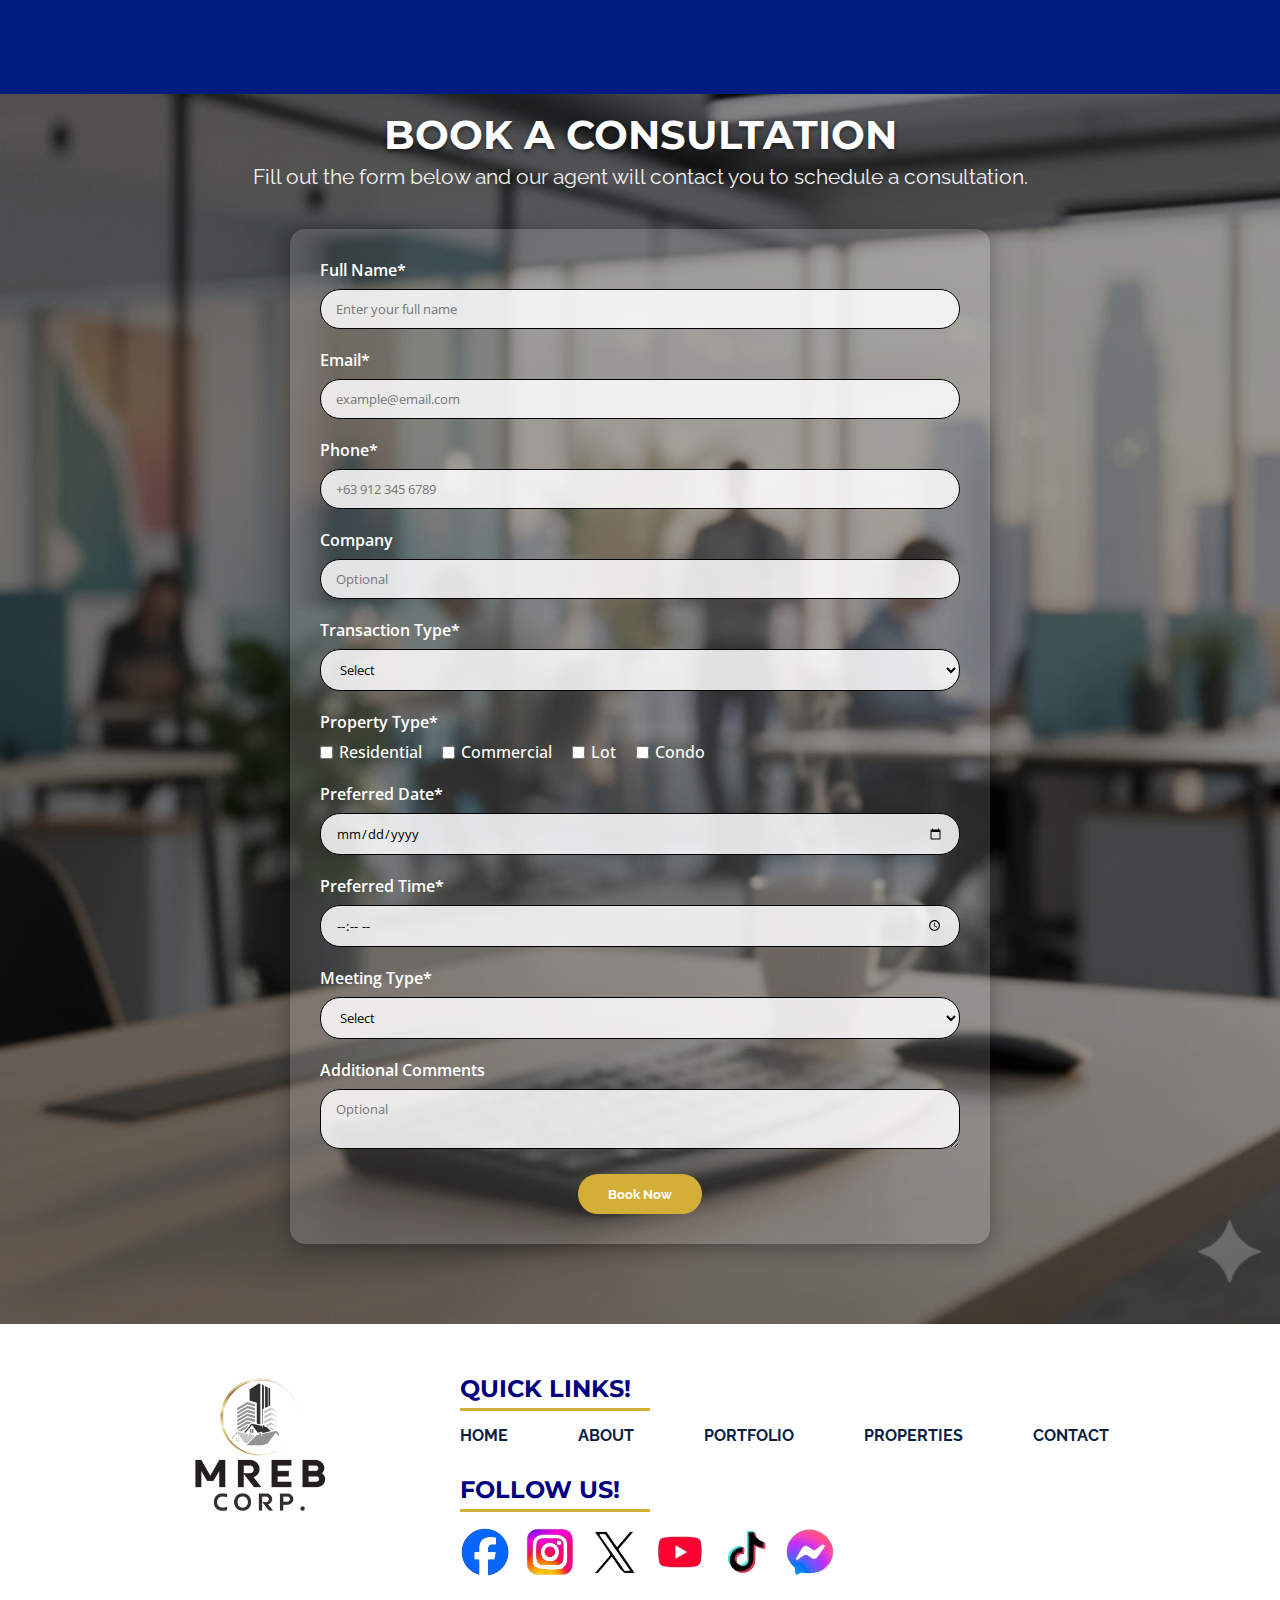
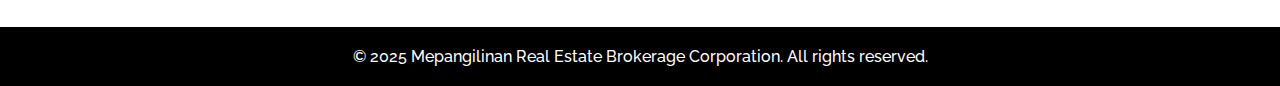
<file: book-a-consultation.html>
<!DOCTYPE html>
<html lang="en">

<head>
  <!-- ============================
       META TAGS
  ============================ -->
  <meta charset="UTF-8">
  <meta name="viewport" content="width=device-width, initial-scale=1.0">

  <!-- ============================
       GOOGLE FONTS
  ============================ -->
  <link href="https://fonts.googleapis.com/css2?family=Montserrat:wght@400;600;700&family=Open+Sans:wght@400;600&family=Raleway:wght@400;600;700&display=swap" rel="stylesheet">

  <!-- ============================
       PRIMARY META
  ============================ -->
  <title>Mepangilinan Real Estate Brokerage Corporation | MEPREB | MREB</title>
  <meta name="description" content="Mepangilinan Real Estate Brokerage Corporation (MEPREB | MREB) offers trusted real estate solutions, property brokerage, and investment services in the Philippines.">
  <meta name="keywords" content="Mepangilinan Real Estate, MEPREB, MREB, real estate, property brokerage, Philippines">

  <!-- ============================
       OPEN GRAPH / SOCIAL META
  ============================ -->
  <meta property="og:title" content="Mepangilinan Real Estate Brokerage Corp">
  <meta property="og:description" content="Professional real estate brokerage services in the Philippines. Trusted solutions for buying, selling, and leasing properties.">
  <meta property="og:type" content="website">
  <meta property="og:url" content="https://mepreb.com/">
  <meta property="og:image" content="https://mepreb.com/images/logo.png">

  <!-- ============================
       FAVICON
  ============================ -->
  <link rel="icon" type="image/png" sizes="32x32" href="images/favicon.png">

  <!-- ============================
       STYLESHEETS
  ============================ -->
  <link rel="stylesheet" href="style.css">
  <link rel="stylesheet" href="https://cdnjs.cloudflare.com/ajax/libs/font-awesome/6.5.0/css/all.min.css">
</head>
<body>
<!-- HEADER / NAVBAR -->
<header class="navbar">
 <div class="logo">
  <a href="index.html">
    <img src="images/logo.png" alt="MREB Logo">
  </a>
</div>

  <!-- HAMBURGER ICON -->
  <div class="menu-toggle" id="menu-toggle">
    <span></span>
    <span></span>
    <span></span>
  </div>

  <!-- NAVIGATION MENU -->
  <nav id="nav-menu">
    <ul>
      <li><a href="index.html">HOME</a></li>
      <li><a href="about.html">ABOUT</a></li>
      <li><a href="portfolio.html">PORTFOLIO</a></li>
      <li><a href="properties.html">PROPERTIES</a></li>
      <li><a href="contact.html">CONTACT</a></li>
    </ul>
  </nav>

   <div class="header-buttons">
    <a href="book-a-consultation.html" class="btn-consult">BOOK A CONSULTATION</a>
    <a href="login.php" class="btn-admin" title="Admin Login">
      <i class="fa-solid fa-user"></i>
    </a>
  </div>
</header>







<section id="book-consultation" class="consultation-section">
  <div class="container">
    <h2>BOOK A CONSULTATION</h2>
    <p>Fill out the form below and our agent will contact you to schedule a consultation.</p>

   <form id="consultationForm" action="book-consultation.php" method="POST">
  <div class="form-group">
    <label for="fullName">Full Name*</label>
    <input type="text" id="fullName" name="fullName" placeholder="Enter your full name" required>
  </div>
  <div class="form-group">
    <label for="email">Email*</label>
    <input type="email" id="email" name="email" placeholder="example@email.com" required>
  </div>
  <div class="form-group">
    <label for="phone">Phone*</label>
    <input type="tel" id="phone" name="phone" placeholder="+63 912 345 6789" required>
  </div>
  <div class="form-group">
    <label for="company">Company</label>
    <input type="text" id="company" name="company" placeholder="Optional">
  </div>
  <div class="form-group">
    <label>Transaction Type*</label>
    <select name="transaction" required>
      <option value="">Select</option>
      <option value="buying">Buying</option>
      <option value="selling">Selling</option>
      <option value="leasing">Leasing</option>
      <option value="investment">Investment</option>
    </select>
  </div>
 <div class="form-group">
  <label>Property Type*</label>
  <div class="checkbox-group">
    <label><input type="checkbox" name="propertyType[]" value="residential"> Residential</label>
    <label><input type="checkbox" name="propertyType[]" value="commercial"> Commercial</label>
    <label><input type="checkbox" name="propertyType[]" value="lot"> Lot</label>
    <label><input type="checkbox" name="propertyType[]" value="condo"> Condo</label>
  </div>
</div>

  <div class="form-group">
    <label for="date">Preferred Date*</label>
    <input type="date" id="date" name="date" required>
  </div>
  <div class="form-group">
    <label for="time">Preferred Time*</label>
    <input type="time" id="time" name="time" required>
  </div>
  <div class="form-group">
    <label>Meeting Type*</label>
    <select name="meetingType" required>
      <option value="">Select</option>
      <option value="onsite">On-site Consultation</option>
      <option value="virtual">Virtual Meeting</option>
    </select>
  </div>
  <div class="form-group">
    <label for="comments">Additional Comments</label>
    <textarea name="comments" id="comments" placeholder="Optional"></textarea>
  </div>

  <!-- Google reCAPTCHA -->
<div class="g-recaptcha" data-sitekey="6LdbcRYsAAAAADZbIKcna1v3QBce0NMz3G9S0irm"></div>


  <button type="submit" class="btn-submit">
    Book Now
  </button>
</form>

  </div>
</section>































































<!-- MAIN FOOTER SECTION -->
<section class="footer-section">
  <div class="footer-container">

    <!-- LEFT COLUMN: LOGO -->
    <div class="footer-column logo-column">
      <img src="images/logo.png" alt="Logo" class="footer-logo">
    </div>

    <!-- RIGHT COLUMN: QUICK LINKS + FOLLOW US -->
    <div class="footer-column links-column">
      
      <!-- QUICK LINKS -->
      <div class="footer-block">
        <h3>QUICK LINKS!</h3>
        <ul class="quick-links">
          <li><a href="index.html">HOME</a></li>
          <li><a href="about.html">ABOUT</a></li>
          <li><a href="portfolio.html">PORTFOLIO</a></li>
          <li><a href="properties.html">PROPERTIES</a></li>
          <li><a href="contact.html">CONTACT</a></li>
        </ul>
      </div>

      <!-- FOLLOW US -->
      <div class="footer-block social-block">
        <h3>FOLLOW US!</h3>
       
      
  <!-- SOCIAL ICONS HTML -->
<div class="social-icons">
  <!-- Facebook -->
  <div class="social-item facebook">
    <img src="images/facebook.png" alt="Facebook Icon">
    <div class="social-hover">Facebook</div>
  </div>

  <!-- Instagram -->
  <div class="social-item instagram">
    <img src="images/ig.png" alt="Instagram Icon">
    <div class="social-hover">Instagram</div>
  </div>

  <!-- Twitter -->
  <div class="social-item twitter">
    <img src="images/twitter.png" alt="Twitter Icon">
    <div class="social-hover">Twitter</div>
  </div>

  <!-- YouTube -->
  <div class="social-item youtube">
    <img src="images/youtube.png" alt="YouTube Icon">
    <div class="social-hover">YouTube</div>
  </div>

  <!-- Optional TikTok -->
  <div class="social-item tiktok">
    <img src="images/tiktok.png" alt="TikTok Icon">
    <div class="social-hover">TikTok</div>
  </div>

  <!-- Optional Messenger -->
  <div class="social-item messenger">
    <img src="images/messenger.png" alt="Messenger Icon">
    <div class="social-hover">Messenger</div>
  </div>
</div>
      </div>

    </div>

  </div>
</section>


<!-- BOTTOM FOOTER -->
<footer class="footer-bottom">
 © 2025 Mepangilinan Real Estate Brokerage Corporation. All rights reserved.

</footer>



  <!-- LINK TO JS -->
  <script src="script.js"></script>
  <script src="https://www.google.com/recaptcha/api.js" async defer></script>

</body>
</html>
</file>
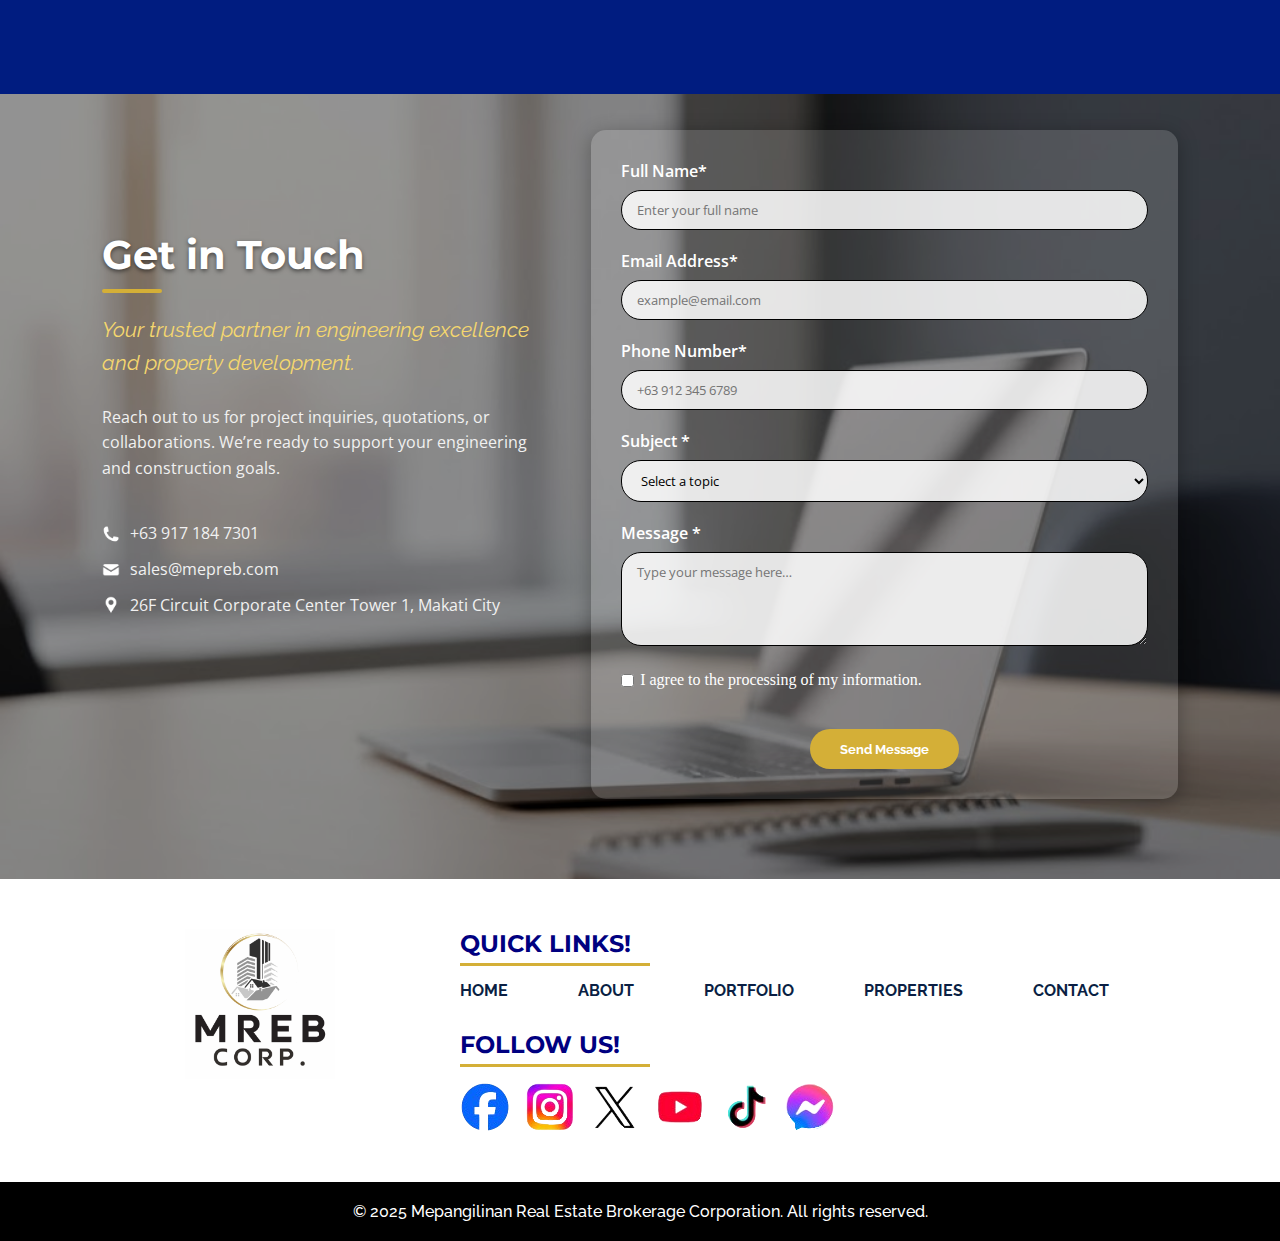
<file: contact.html>
<!DOCTYPE html>
<html lang="en">

<head>
  <!-- ============================
       META TAGS
  ============================ -->
  <meta charset="UTF-8">
  <meta name="viewport" content="width=device-width, initial-scale=1.0">

  <!-- ============================
       GOOGLE FONTS
  ============================ -->
  <link href="https://fonts.googleapis.com/css2?family=Montserrat:wght@400;600;700&family=Open+Sans:wght@400;600&family=Raleway:wght@400;600;700&display=swap" rel="stylesheet">

  <!-- ============================
       PRIMARY META
  ============================ -->
  <title>Mepangilinan Real Estate Brokerage Corporation | MEPREB | MREB</title>
  <meta name="description" content="Mepangilinan Real Estate Brokerage Corporation (MEPREB | MREB) offers trusted real estate solutions, property brokerage, and investment services in the Philippines.">
  <meta name="keywords" content="Mepangilinan Real Estate, MEPREB, MREB, real estate, property brokerage, Philippines">

  <!-- ============================
       OPEN GRAPH / SOCIAL META
  ============================ -->
  <meta property="og:title" content="Mepangilinan Real Estate Brokerage Corp">
  <meta property="og:description" content="Professional real estate brokerage services in the Philippines. Trusted solutions for buying, selling, and leasing properties.">
  <meta property="og:type" content="website">
  <meta property="og:url" content="https://mepreb.com/">
  <meta property="og:image" content="https://mepreb.com/images/logo.png">

  <!-- ============================
       FAVICON
  ============================ -->
  <link rel="icon" type="image/png" sizes="32x32" href="images/favicon.png">

  <!-- ============================
       STYLESHEETS
  ============================ -->
  <link rel="stylesheet" href="style.css">
  <link rel="stylesheet" href="https://cdnjs.cloudflare.com/ajax/libs/font-awesome/6.5.0/css/all.min.css">
</head>
<body>
<!-- HEADER / NAVBAR -->
<header class="navbar">
 <div class="logo">
  <a href="index.html">
    <img src="images/logo.png" alt="MREB Logo">
  </a>
</div>
  <!-- HAMBURGER ICON -->
  <div class="menu-toggle" id="menu-toggle">
    <span></span>
    <span></span>
    <span></span>
  </div>

  <!-- NAVIGATION MENU -->
  <nav id="nav-menu">
    <ul>
      <li><a href="index.html">HOME</a></li>
      <li><a href="about.html">ABOUT</a></li>
      <li><a href="portfolio.html">PORTFOLIO</a></li>
      <li><a href="properties.html">PROPERTIES</a></li>
      <li><a href="contact.html" class="active">CONTACT</a></li>
    </ul>
  </nav>

   <div class="header-buttons">
    <a href="book-a-consultation.html" class="btn-consult">BOOK A CONSULTATION</a>
    <a href="login.php" class="btn-admin" title="Admin Login">
      <i class="fa-solid fa-user"></i>
    </a>
  </div>
</header>





<section id="contact" class="contact-section">
  <div class="container">
    <div class="contact-content">
      <!-- LEFT SIDE -->
      <div class="contact-text">
        <h2>Get in Touch</h2>
        <div class="underline"></div>
        <p class="tagline">Your trusted partner in engineering excellence and property development.</p>
        <p>
          Reach out to us for project inquiries, quotations, or collaborations.
          We’re ready to support your engineering and construction goals.
        </p>

        <div class="contact-info">
          <p><img src="images/icon-phone.png" alt=""> +63 917 184 7301</p>
          <p><img src="images/icon-image.png" alt=""> sales@mepreb.com</p>
          <p><img src="images/icon-location.png" alt=""> 26F Circuit Corporate Center Tower 1, Makati City</p>
        </div>
      </div>

      
<form id="contactForm" action="contact.php" method="POST">
  <div class="form-group">
    <label for="fullName">Full Name*</label>
    <input type="text" id="fullName" name="fullName" placeholder="Enter your full name" required>
  </div>
  
  <div class="form-group">
    <label for="email">Email Address*</label>
    <input type="email" id="email" name="email" placeholder="example@email.com" required>
  </div>
  
  <div class="form-group">
    <label for="phone">Phone Number*</label>
    <input type="tel" id="phone" name="phone" placeholder="+63 912 345 6789" required>
  </div>
  
  <div class="form-group">
    <label>Subject *</label>
    <select name="subject" required>
      <option value="">Select a topic</option>
      <option value="Inquiry">General Inquiry</option>
      <option value="Quotation">Quotation Request</option>
      <option value="Partnership">Partnership</option>
      <option value="Support">Support</option>
    </select>
  </div>
  
  <div class="form-group">
    <label>Message *</label>
    <textarea name="message" placeholder="Type your message here…" rows="4" required></textarea>
  </div>
  
  <div class="checkbox-group">
    <label>
      <input type="checkbox" name="agree_terms" required>
      I agree to the processing of my information.
    </label>
  </div>

<!-- Google reCAPTCHA -->
<div class="captcha-wrapper">
  <div class="g-recaptcha" data-sitekey="6LdbcRYsAAAAADZbIKcna1v3QBce0NMz3G9S0irm"></div>
</div>



  <button type="submit" class="btn-submit" id="submitBtn">
    Send Message
  </button>
</form>


    </div>
  </div>
</section>








<!-- MAIN FOOTER SECTION -->
<section class="footer-section">
  <div class="footer-container">

    <!-- LEFT COLUMN: LOGO -->
    <div class="footer-column logo-column">
      <img src="images/logo.png" alt="Logo" class="footer-logo">
    </div>

    <!-- RIGHT COLUMN: QUICK LINKS + FOLLOW US -->
    <div class="footer-column links-column">
      
      <!-- QUICK LINKS -->
      <div class="footer-block">
        <h3>QUICK LINKS!</h3>
        <ul class="quick-links">
          <li><a href="index.html">HOME</a></li>
          <li><a href="about.html">ABOUT</a></li>
          <li><a href="portfolio.html">PORTFOLIO</a></li>
          <li><a href="properties.html">PROPERTIES</a></li>
          <li><a href="contact.html" class="active">CONTACT</a></li>
        </ul>
      </div>

      <!-- FOLLOW US -->
      <div class="footer-block social-block">
        <h3>FOLLOW US!</h3>
       
     
  <!-- SOCIAL ICONS HTML -->
<div class="social-icons">
  <!-- Facebook -->
  <div class="social-item facebook">
    <img src="images/facebook.png" alt="Facebook Icon">
    <div class="social-hover">Facebook</div>
  </div>

  <!-- Instagram -->
  <div class="social-item instagram">
    <img src="images/ig.png" alt="Instagram Icon">
    <div class="social-hover">Instagram</div>
  </div>

  <!-- Twitter -->
  <div class="social-item twitter">
    <img src="images/twitter.png" alt="Twitter Icon">
    <div class="social-hover">Twitter</div>
  </div>

  <!-- YouTube -->
  <div class="social-item youtube">
    <img src="images/youtube.png" alt="YouTube Icon">
    <div class="social-hover">YouTube</div>
  </div>

  <!-- Optional TikTok -->
  <div class="social-item tiktok">
    <img src="images/tiktok.png" alt="TikTok Icon">
    <div class="social-hover">TikTok</div>
  </div>

  <!-- Optional Messenger -->
  <div class="social-item messenger">
    <img src="images/messenger.png" alt="Messenger Icon">
    <div class="social-hover">Messenger</div>
  </div>
</div>
      </div>

    </div>

  </div>
</section>


<!-- BOTTOM FOOTER -->
<footer class="footer-bottom">
© 2025 Mepangilinan Real Estate Brokerage Corporation. All rights reserved.

</footer>



  <!-- LINK TO JS -->
  <script src="script.js"></script>
  <script src="https://www.google.com/recaptcha/api.js" async defer></script>

</body>
</html>
</file>
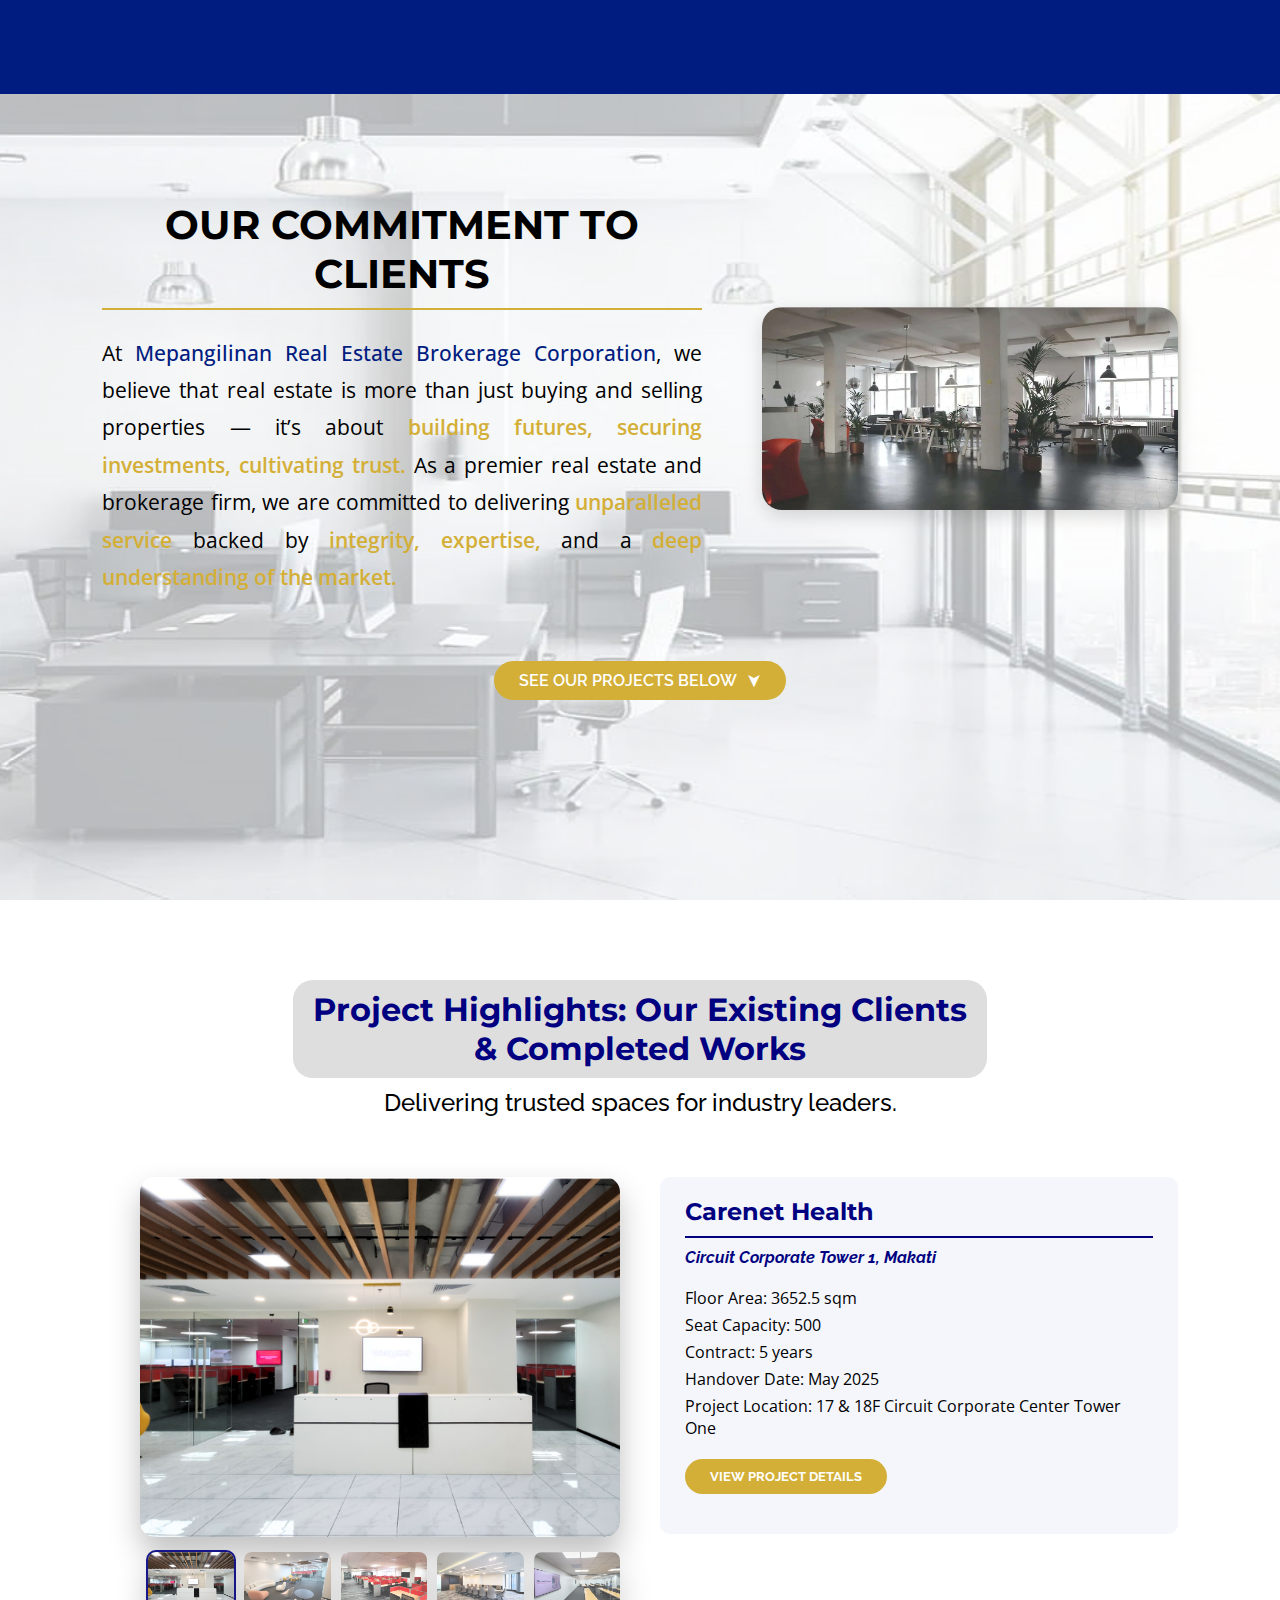
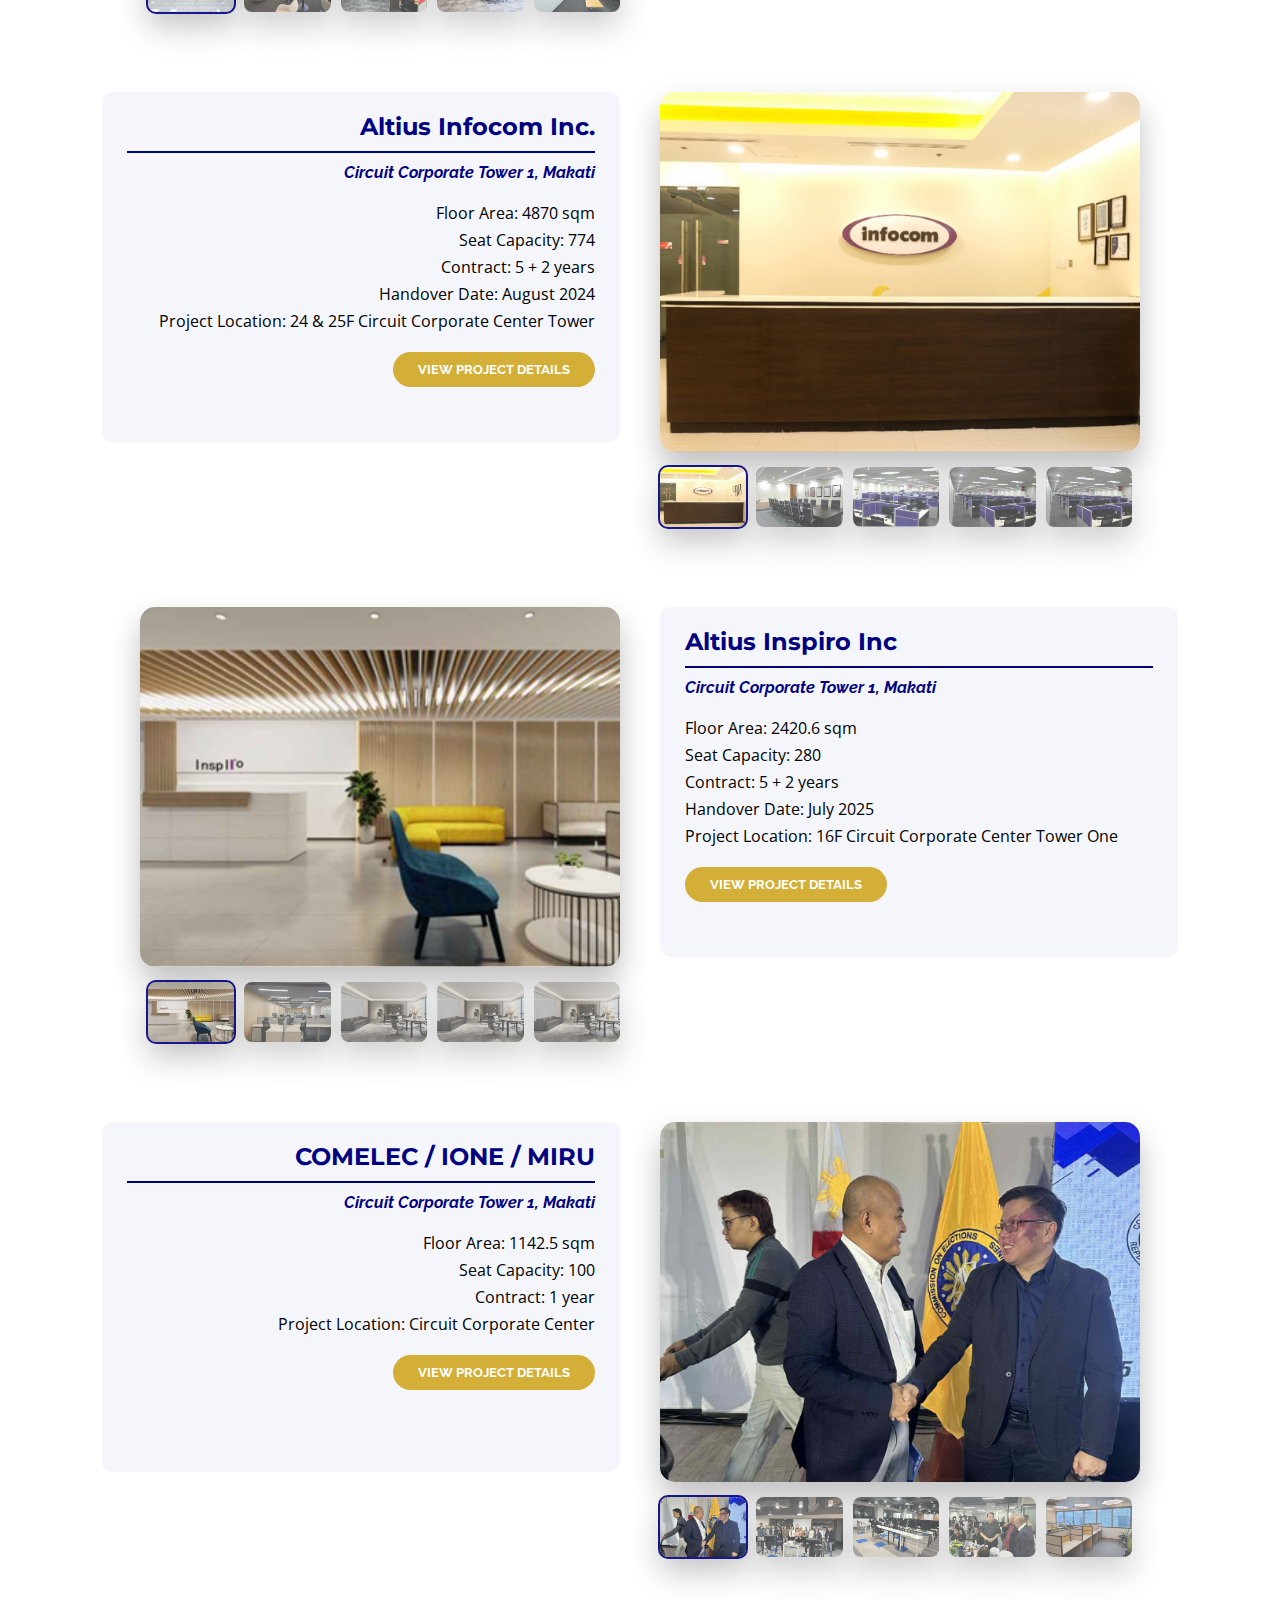
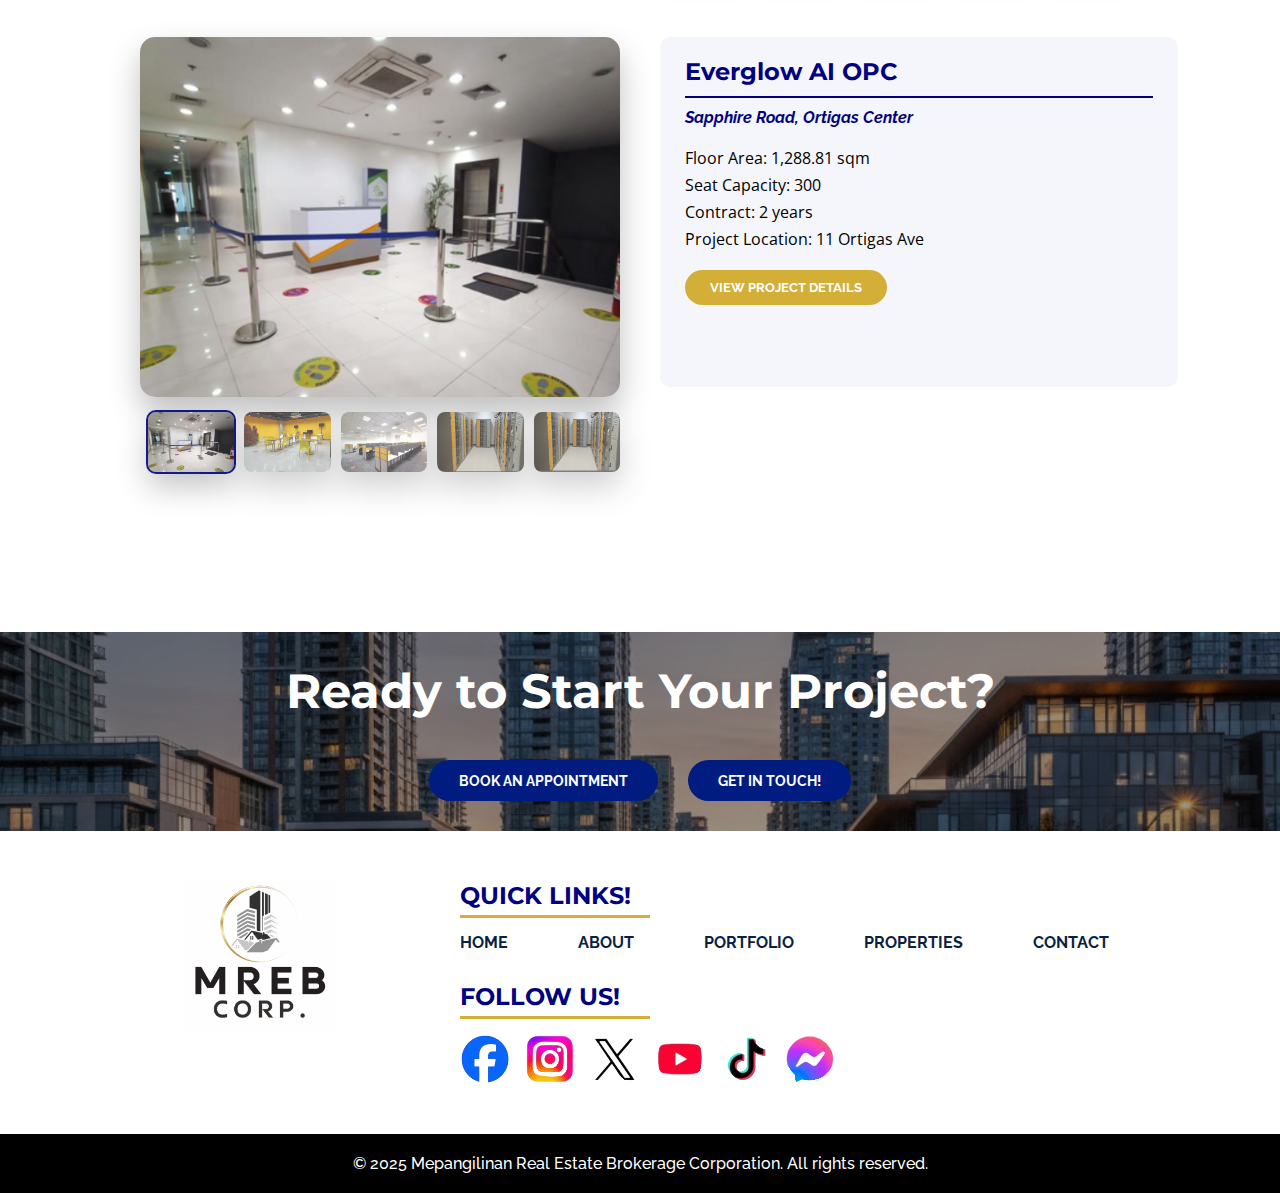
<file: portfolio.html>
<!DOCTYPE html>
<html lang="en">

<head>
  <!-- ======================================================
       DOCUMENT METADATA
       ====================================================== -->
  <meta charset="UTF-8">
  <meta name="viewport" content="width=device-width, initial-scale=1.0">

  <!-- ======================================================
       GOOGLE FONTS
       ====================================================== -->
  <link href="https://fonts.googleapis.com/css2?family=Montserrat:wght@400;600;700&family=Open+Sans:wght@400;600&family=Raleway:wght@400;600;700&display=swap" rel="stylesheet">

  <!-- ======================================================
       PRIMARY SEO META TAGS
       ====================================================== -->
  <title>Mepangilinan Real Estate Brokerage Corporation | MEPREB | MREB</title>
  <meta name="description" content="Mepangilinan Real Estate Brokerage Corporation (MEPREB | MREB) offers trusted real estate solutions, property brokerage, and investment services in the Philippines.">
  <meta name="keywords" content="Mepangilinan Real Estate, MEPREB, MREB, real estate, property brokerage, Philippines">

  <!-- ======================================================
       OPEN GRAPH / SOCIAL MEDIA META TAGS
       ====================================================== -->
  <meta property="og:title" content="Mepangilinan Real Estate Brokerage Corp">
  <meta property="og:description" content="Professional real estate brokerage services in the Philippines. Trusted solutions for buying, selling, and leasing properties.">
  <meta property="og:type" content="website">
  <meta property="og:url" content="https://mepreb.com/">
  <meta property="og:image" content="https://mepreb.com/images/logo.png">

  <!-- ======================================================
       FAVICON
       ====================================================== -->
  <link rel="icon" type="image/png" sizes="32x32" href="images/favicon.png">

  <!-- ======================================================
       STYLESHEETS
       ====================================================== -->
  <link rel="stylesheet" href="style.css">
  <link rel="stylesheet" href="https://cdnjs.cloudflare.com/ajax/libs/font-awesome/6.5.0/css/all.min.css">
</head>

<body>

<!-- ======================================================
     HEADER / NAVIGATION BAR
     ====================================================== -->
<header class="navbar">

  <!-- COMPANY LOGO -->
  <div class="logo">
    <a href="index.html">
      <img src="images/logo.png" alt="MREB Logo">
    </a>
  </div>

  <!-- MOBILE MENU TOGGLE -->
  <div class="menu-toggle" id="menu-toggle">
    <span></span>
    <span></span>
    <span></span>
  </div>

  <!-- MAIN NAVIGATION MENU -->
  <nav id="nav-menu">
    <ul>
      <li><a href="index.html">HOME</a></li>
      <li><a href="about.html">ABOUT</a></li>
      <li><a href="portfolio.html" class="active">PORTFOLIO</a></li>
      <li><a href="properties.html">PROPERTIES</a></li>
      <li><a href="contact.html">CONTACT</a></li>
    </ul>
  </nav>

  <!-- HEADER ACTION BUTTONS -->
  <div class="header-buttons">
    <a href="book-a-consultation.html" class="btn-consult">BOOK A CONSULTATION</a>
    <a href="login.php" class="btn-admin" title="Admin Login">
      <i class="fa-solid fa-user"></i>
    </a>
  </div>

</header>

<!-- ======================================================
     PORTFOLIO HERO SECTION
     ====================================================== -->
<section class="portfolio-hero-section">
  <div class="portfolio-hero-container">

    <!-- HERO TEXT CONTENT -->
    <div class="portfolio-hero-text">
      <h1>OUR COMMITMENT TO CLIENTS</h1>
      <hr class="portfolio-hero-line">
      <p>
        At <span class="highlight-blue">Mepangilinan Real Estate Brokerage Corporation</span>,
        we believe that real estate is more than just buying and selling properties —
        it’s about <span class="highlight-yellow">building futures, securing investments, cultivating trust.</span>
        As a premier real estate and brokerage firm, we are committed to delivering
        <span class="highlight-yellow">unparalleled service</span> backed by
        <span class="highlight-yellow">integrity, expertise,</span> and a
        <span class="highlight-yellow">deep understanding of the market.</span>
      </p>
    </div>

    <!-- HERO IMAGE -->
    <div class="portfolio-hero-image">
      <img src="images/about.png" alt="Our Commitment to Clients">
    </div>

  </div>

  <!-- HERO CTA BUTTON -->
  <div class="hero-buttons">
    <a href="#project-highlights" class="btn-yellow">
      SEE OUR PROJECTS BELOW <span class="arrow">➤</span>
    </a>
  </div>
</section>

<!-- ======================================================
     PROJECT HIGHLIGHTS SECTION
     ====================================================== -->
<section id="project-highlights" class="project-highlights">

  <!-- SECTION HEADER -->
  <div class="section-header">
    <h2>Project Highlights: Our Existing Clients <br> & Completed Works</h2>
    <p>Delivering trusted spaces for industry leaders.</p>
  </div>

  <!-- ===================== PROJECT 1 ===================== -->
  <div class="highlight-item">
    <div class="highlight-image">
      <img src="images/chii1.png" alt="Carenet Health Institute">
      <div class="thumbnail-gallery">
        <img src="images/chii1.png" class="thumb">
        <img src="images/chii2.png" class="thumb">
        <img src="images/chii3.png" class="thumb">
        <img src="images/chii4.png" class="thumb">
        <img src="images/chii5.png" class="thumb">
      </div>
    </div>
    <div class="highlight-info">
      <h3>Carenet Health</h3>
      <hr>
      <p class="location"><em>Circuit Corporate Tower 1, Makati</em></p>
      <div class="highlight-details">
        <p>Floor Area: 3652.5 sqm</p>
        <p>Seat Capacity: 500</p>
        <p>Contract: 5 years</p>
        <p>Handover Date: May 2025</p>
        <p>Project Location: 17 & 18F Circuit Corporate Center Tower One</p>
      </div>
      <button class="project-btn">VIEW PROJECT DETAILS</button>
    </div>
  </div>

  <!-- ===================== PROJECT 2 ===================== -->
  <div class="highlight-item reverse">
    <div class="highlight-image">
      <img src="images/aii1.png" alt="Altius Infocom">
      <div class="thumbnail-gallery">
        <img src="images/aii1.png" class="thumb">
        <img src="images/aii2.png" class="thumb">
        <img src="images/aii3.png" class="thumb">
        <img src="images/aii4.png" class="thumb">
        <img src="images/aii5.png" class="thumb">
      </div>
    </div>
    <div class="highlight-info">
      <h3>Altius Infocom Inc.</h3>
      <hr>
      <p class="location"><em>Circuit Corporate Tower 1, Makati</em></p>
      <div class="highlight-details">
        <p>Floor Area: 4870 sqm</p>
        <p>Seat Capacity: 774</p>
        <p>Contract: 5 + 2 years</p>
        <p>Handover Date: August 2024</p>
        <p>Project Location: 24 & 25F Circuit Corporate Center Tower</p>
      </div>
      <button class="project-btn">VIEW PROJECT DETAILS</button>
    </div>
  </div>

  <!-- ===================== PROJECT 3 ===================== -->
  <div class="highlight-item">
    <div class="highlight-image">
      <img src="images/isnpiro1.png" alt="Altius Inspiro">
      <div class="thumbnail-gallery">
        <img src="images/isnpiro1.png" class="thumb">
        <img src="images/inspiro2.png" class="thumb">
        <img src="images/inspiro3.png" class="thumb">
        <img src="images/inspiro4.png" class="thumb">
        <img src="images/inspiro5.png" class="thumb">
      </div>
    </div>
    <div class="highlight-info">
      <h3>Altius Inspiro Inc</h3>
      <hr>
      <p class="location"><em>Circuit Corporate Tower 1, Makati</em></p>
      <div class="highlight-details">
        <p>Floor Area: 2420.6 sqm</p>
        <p>Seat Capacity: 280</p>
        <p>Contract: 5 + 2 years</p>
        <p>Handover Date: July 2025</p>
        <p>Project Location: 16F Circuit Corporate Center Tower One</p>
      </div>
      <button class="project-btn">VIEW PROJECT DETAILS</button>
    </div>
  </div>

  <!-- ===================== PROJECT 4 ===================== -->
  <div class="highlight-item reverse">
    <div class="highlight-image">
      <img src="images/comelec1.png" alt="COMELEC Project">
      <div class="thumbnail-gallery">
        <img src="images/comelec1.png" class="thumb">
        <img src="images/comelec2.png" class="thumb">
        <img src="images/comelec3.png" class="thumb">
        <img src="images/comelec4.png" class="thumb">
        <img src="images/comelec5.png" class="thumb">
      </div>
    </div>
    <div class="highlight-info">
      <h3>COMELEC / IONE / MIRU</h3>
      <hr>
      <p class="location"><em>Circuit Corporate Tower 1, Makati</em></p>
      <div class="highlight-details">
        <p>Floor Area: 1142.5 sqm</p>
        <p>Seat Capacity: 100</p>
        <p>Contract: 1 year</p>
        <p>Project Location: Circuit Corporate Center</p>
      </div>
      <button class="project-btn">VIEW PROJECT DETAILS</button>
    </div>
  </div>

  <!-- ===================== PROJECT 5 ===================== -->
  <div class="highlight-item">
    <div class="highlight-image">
      <img src="images/everglow1.png" alt="Everglow AI">
      <div class="thumbnail-gallery">
        <img src="images/everglow1.png" class="thumb">
        <img src="images/everglow2.png" class="thumb">
        <img src="images/everglow3.png" class="thumb">
        <img src="images/everglow4.png" class="thumb">
        <img src="images/everglow5.png" class="thumb">
      </div>
    </div>
    <div class="highlight-info">
      <h3>Everglow AI OPC</h3>
      <hr>
      <p class="location"><em>Sapphire Road, Ortigas Center</em></p>
      <div class="highlight-details">
        <p>Floor Area: 1,288.81 sqm</p>
        <p>Seat Capacity: 300</p>
        <p>Contract: 2 years</p>
        <p>Project Location: 11 Ortigas Ave</p>
      </div>
      <button class="project-btn">VIEW PROJECT DETAILS</button>
    </div>
  </div>

</section>

<!-- ======================================================
     CALL TO ACTION SECTION
     ====================================================== -->
<section class="cta-section">
  <h2>Ready to Start Your Project?</h2>
  <div class="cta-buttons">
    <a href="book-a-consultation.html" class="btn-primary">BOOK AN APPOINTMENT</a>
    <a href="contact.html" class="btn-primary">GET IN TOUCH!</a>
  </div>
</section>

<!-- ======================================================
     FOOTER SECTION
     ====================================================== -->
<section class="footer-section">
  <div class="footer-container">

    <!-- FOOTER LOGO -->
    <div class="footer-column logo-column">
      <img src="images/logo.png" alt="Logo" class="footer-logo">
    </div>

    <!-- FOOTER LINKS & SOCIALS -->
    <div class="footer-column links-column">

      <!-- QUICK LINKS -->
      <div class="footer-block">
        <h3>QUICK LINKS!</h3>
        <ul class="quick-links">
          <li><a href="index.html">HOME</a></li>
          <li><a href="about.html">ABOUT</a></li>
          <li><a href="portfolio.html" class="active">PORTFOLIO</a></li>
          <li><a href="properties.html">PROPERTIES</a></li>
          <li><a href="contact.html">CONTACT</a></li>
        </ul>
      </div>

      <!-- SOCIAL MEDIA ICONS -->
      <div class="footer-block social-block">
        <h3>FOLLOW US!</h3>
        <div class="social-icons">
          <div class="social-item facebook"><img src="images/facebook.png"></div>
          <div class="social-item instagram"><img src="images/ig.png"></div>
          <div class="social-item twitter"><img src="images/twitter.png"></div>
          <div class="social-item youtube"><img src="images/youtube.png"></div>
          <div class="social-item tiktok"><img src="images/tiktok.png"></div>
          <div class="social-item messenger"><img src="images/messenger.png"></div>
        </div>
      </div>

    </div>
  </div>
</section>

<footer class="footer-bottom">
  © 2025 Mepangilinan Real Estate Brokerage Corporation. All rights reserved.
</footer>

<!-- ======================================================
     JAVASCRIPT FILE
     ====================================================== -->
<script src="script.js"></script>

</body>
</html>
</file>
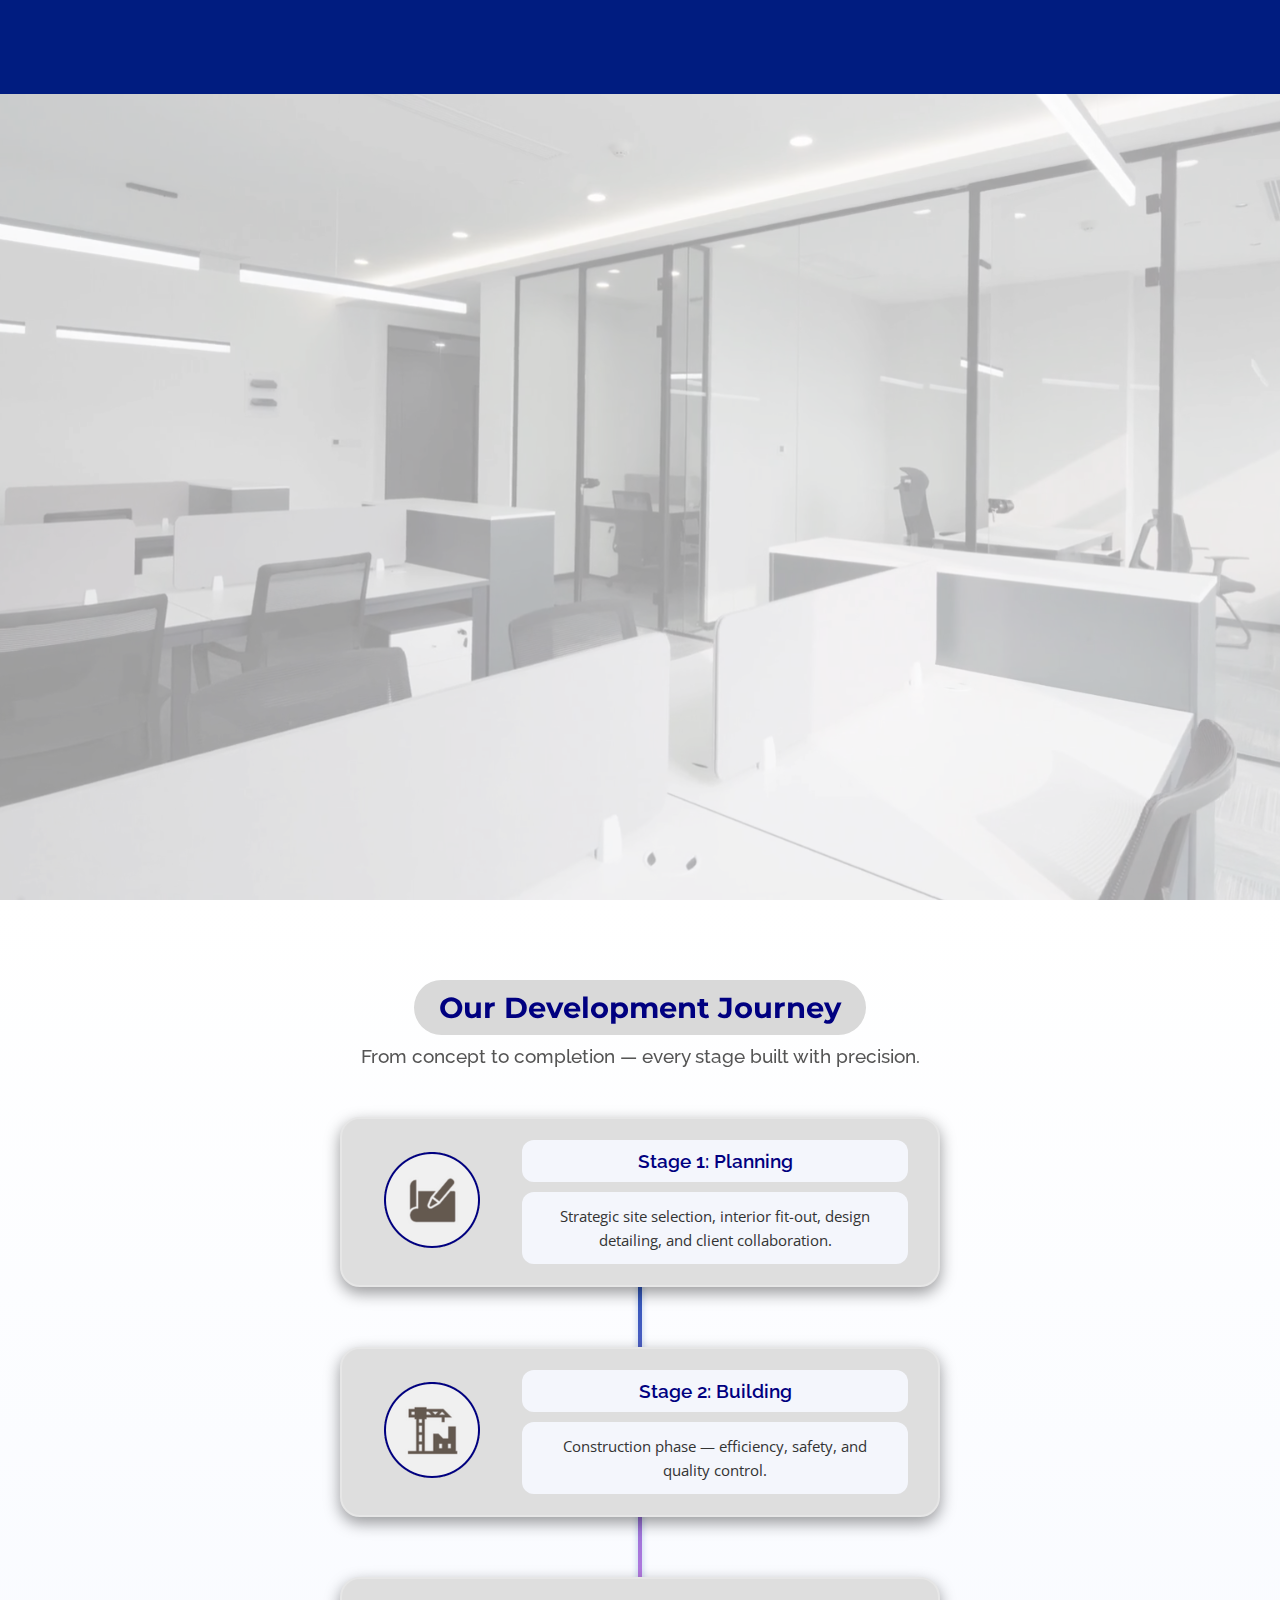
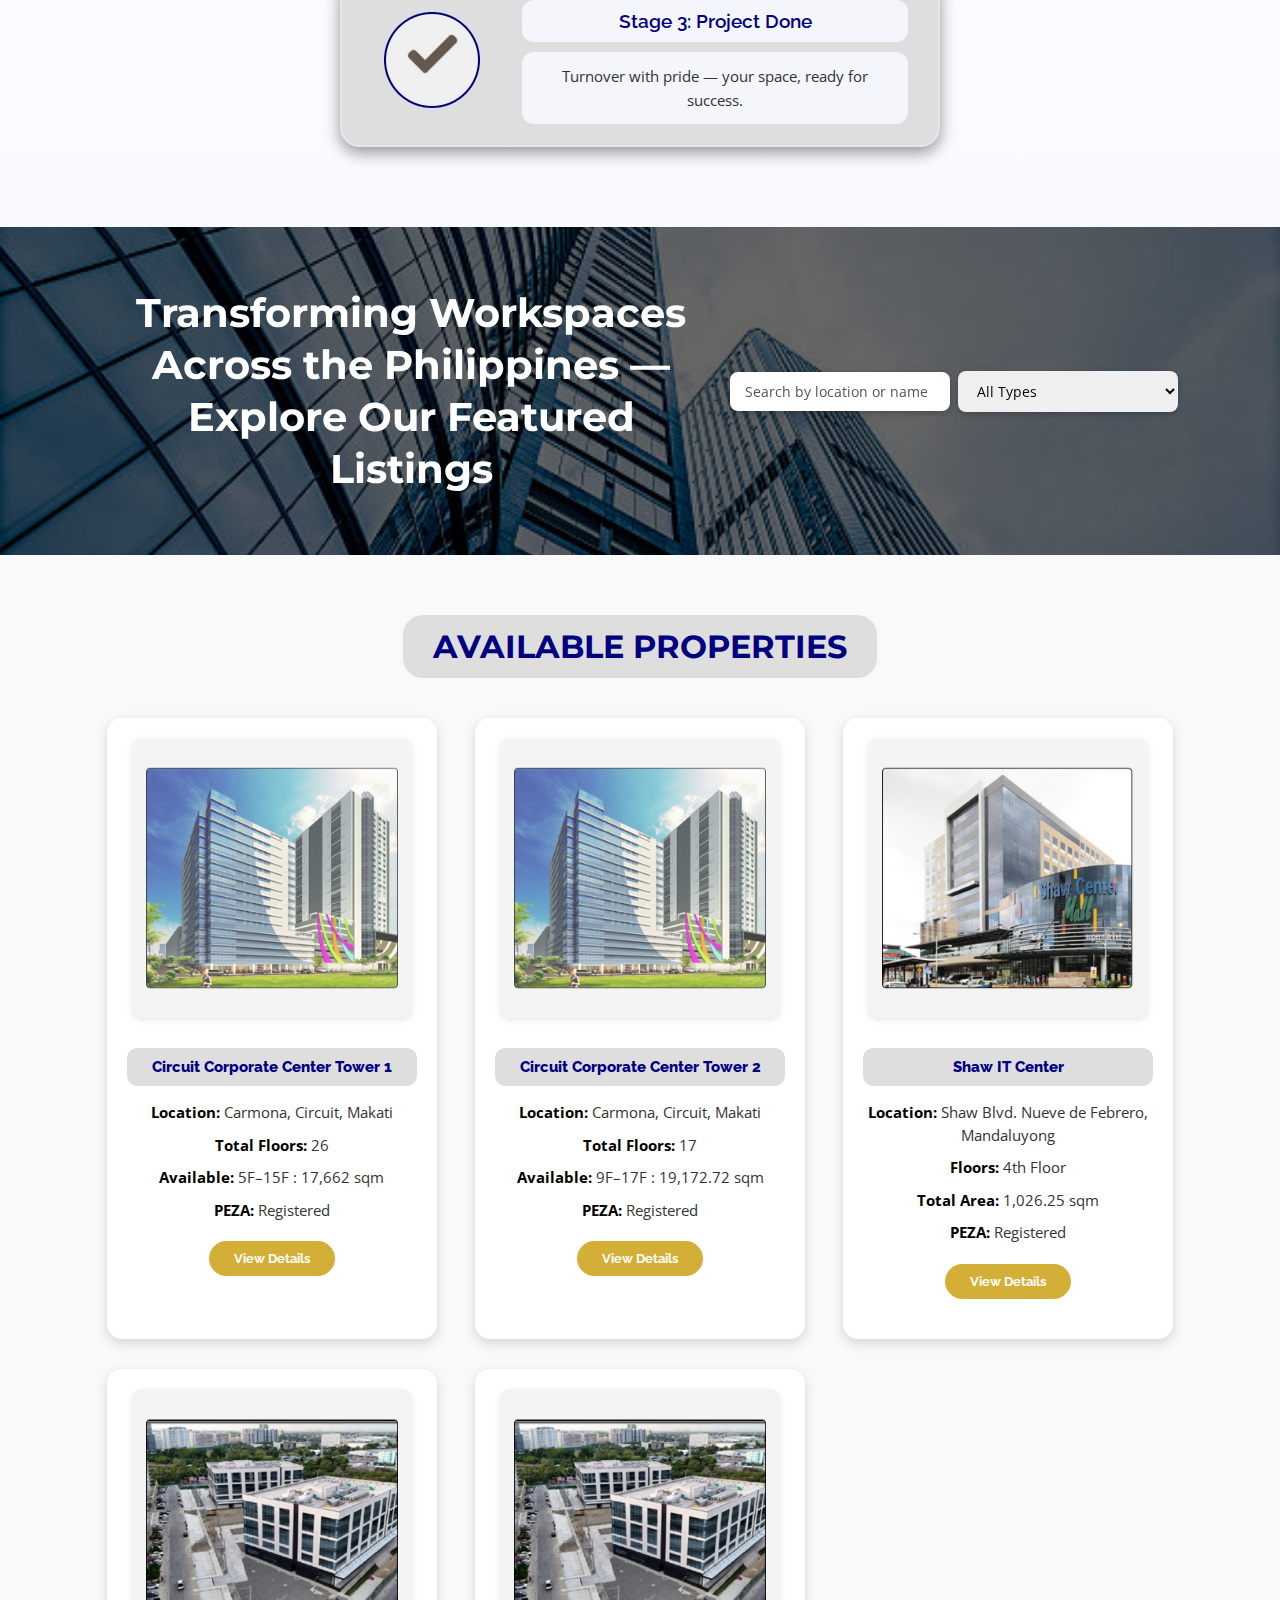
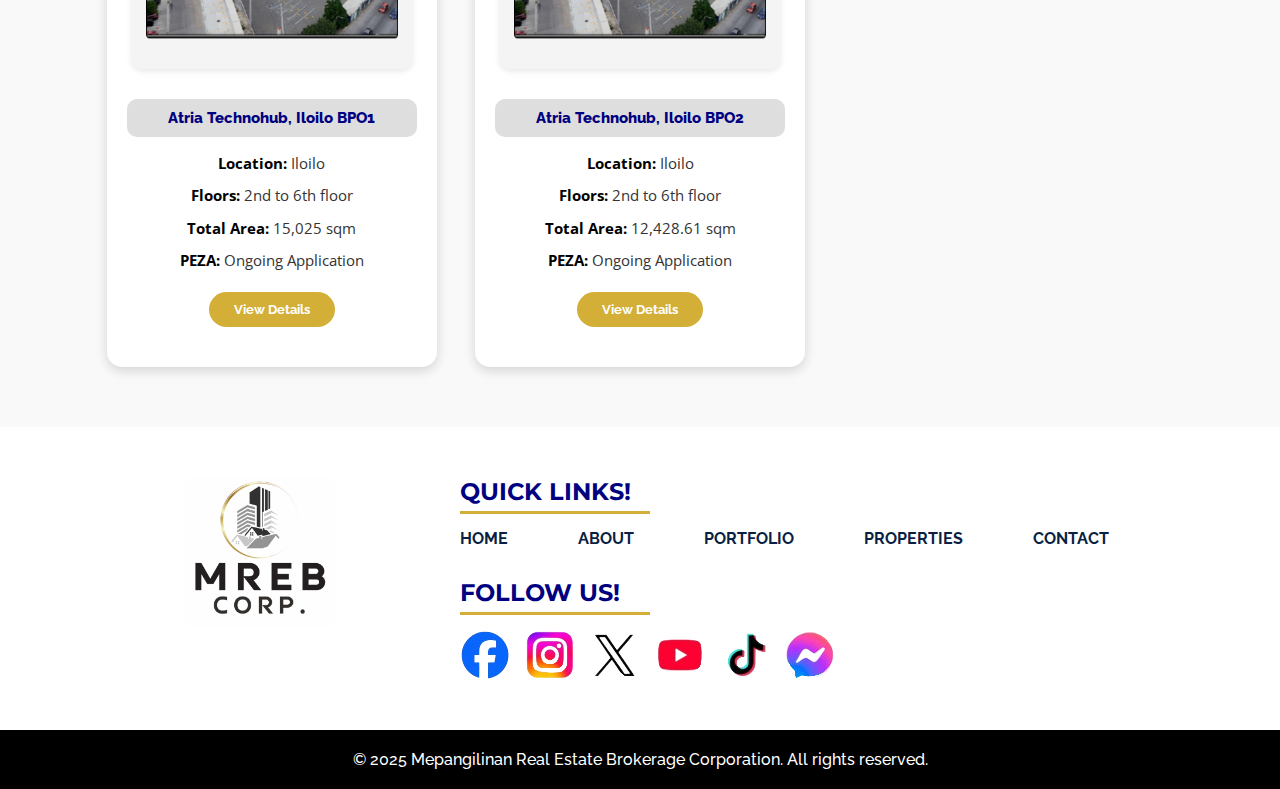
<file: properties.html>
<!DOCTYPE html>
<html lang="en">

<head>
  <!-- ============================
       META TAGS
  ============================ -->
  <meta charset="UTF-8">
  <meta name="viewport" content="width=device-width, initial-scale=1.0">

  <!-- ============================
       GOOGLE FONTS
  ============================ -->
  <link href="https://fonts.googleapis.com/css2?family=Montserrat:wght@400;600;700&family=Open+Sans:wght@400;600&family=Raleway:wght@400;600;700&display=swap" rel="stylesheet">

  <!-- ============================
       PRIMARY META
  ============================ -->
  <title>Mepangilinan Real Estate Brokerage Corporation | MEPREB | MREB</title>
  <meta name="description" content="Mepangilinan Real Estate Brokerage Corporation (MEPREB | MREB) offers trusted real estate solutions, property brokerage, and investment services in the Philippines.">
  <meta name="keywords" content="Mepangilinan Real Estate, MEPREB, MREB, real estate, property brokerage, Philippines">

  <!-- ============================
       OPEN GRAPH / SOCIAL META
  ============================ -->
  <meta property="og:title" content="Mepangilinan Real Estate Brokerage Corp">
  <meta property="og:description" content="Professional real estate brokerage services in the Philippines. Trusted solutions for buying, selling, and leasing properties.">
  <meta property="og:type" content="website">
  <meta property="og:url" content="https://mepreb.com/">
  <meta property="og:image" content="https://mepreb.com/images/logo.png">

  <!-- ============================
       FAVICON
  ============================ -->
  <link rel="icon" type="image/png" sizes="32x32" href="images/favicon.png">

  <!-- ============================
       STYLESHEETS
  ============================ -->
  <link rel="stylesheet" href="style.css">
  <link rel="stylesheet" href="https://cdnjs.cloudflare.com/ajax/libs/font-awesome/6.5.0/css/all.min.css">
</head>
<body>
<!-- HEADER / NAVBAR -->
<header class="navbar">
 <div class="logo">
  <a href="index.html">
    <img src="images/logo.png" alt="MREB Logo">
  </a>
</div>

  <!-- HAMBURGER ICON -->
  <div class="menu-toggle" id="menu-toggle">
    <span></span>
    <span></span>
    <span></span>
  </div>

  <!-- NAVIGATION MENU -->
  <nav id="nav-menu">
    <ul>
      <li><a href="index.html">HOME</a></li>
      <li><a href="about.html">ABOUT</a></li>
      <li><a href="portfolio.html">PORTFOLIO</a></li>
      <li><a href="properties.html" class="active">PROPERTIES</a></li>
      <li><a href="contact.html">CONTACT</a></li>
    </ul>
  </nav>

   <div class="header-buttons">
    <a href="book-a-consultation.html" class="btn-consult">BOOK A CONSULTATION</a>
    <a href="login.php" class="btn-admin" title="Admin Login">
      <i class="fa-solid fa-user"></i>
    </a>
  </div>
</header>







































<!-- HERO SECTION -->
<section class="hero">

  <!-- VIDEO BACKGROUND -->
  <video autoplay muted loop class="hero-video">
    <source src="images/properties-bg.mp4" type="video/mp4">
    Your browser does not support the video tag.
  </video>

  <!-- OVERLAY -->
  <div class="overlay"></div>

  <!-- HERO CONTENT -->
  <div class="hero-content">
    <h1>TRANSFORMING SPACES, <br> EMPOWERING BUSINESSES</h1>

    <p>
      Welcome to
      <span class="highlight-blue"><strong>MREPANGILINAN Real Estate Brokerage Corp. (MREB)</strong></span>
      — your
      <span class="highlight-blue">trusted partner</span>
      in building
      <span class="highlight-blue">world-class office environments.</span>
      With nearly two decades of industry expertise, we specialize in delivering
      <span class="highlight-blue">Built-To-Suit (BTS) solutions, seat leasing, and brokerage services</span>
      tailored for
      <span class="highlight-blue">dynamic and growth-oriented businesses.</span>
    </p>

    <div class="hero-buttons">
      <a href="#" class="btn-yellow">LEARN OUR PROCESS</a>
    </div>
  </div>

</section>






















<section class="development-journey">
  <div class="section-header">
    <h2>Our Development Journey</h2>
    <p class="subtitle">From concept to completion — every stage built with precision.</p>
  </div>

  <div class="journey-cards">
    <div class="progress-line">
      <div class="moving-dot"></div>
    </div>

    <!-- CARD ONE -->
    <div class="journey-card">
      <div class="journey-image">
        <img src="images/stage1.png" alt="Stage 1">
      </div>
      <div class="journey-content">
        <h3 class="stage-title">Stage 1: Planning</h3>
        <p class="stage-desc">Strategic site selection, interior fit-out, design detailing, and client collaboration.</p>
      </div>
    </div>

    <!-- CARD TWO -->
    <div class="journey-card">
      <div class="journey-image">
        <img src="images/stage2.png" alt="Stage 2">
      </div>
      <div class="journey-content">
        <h3 class="stage-title">Stage 2: Building</h3>
        <p class="stage-desc">Construction phase — efficiency, safety, and quality control.</p>
      </div>
    </div>



    <!-- CARD FOUR -->
    <div class="journey-card">
      <div class="journey-image">
        <img src="images/stage4.png" alt="Stage 3">
      </div>
      <div class="journey-content">
        <h3 class="stage-title">Stage 3: Project Done</h3>
        <p class="stage-desc">Turnover with pride — your space, ready for success.</p>
      </div>
    </div>
  </div>
</section>











<!-- ============================== -->
<!-- PROPERTY FILTER / SEARCH HEADER -->
<!-- ============================== -->
<section class="property-filter-header">
  <div class="filter-header-content">
    <div class="header-left">
      <h2>Transforming Workspaces Across the Philippines — Explore Our Featured Listings</h2>
    </div>

    <div class="header-right">
      <div class="filter-controls">
        <input type="text" id="searchBar" placeholder="Search by location or name">
        <select id="typeFilter">
          <option value="">All Types</option>
          <option value="building">Building</option>
          <option value="floor">Floor</option>
        </select>
      </div>
    </div>
  </div>
</section>








  <!-- ============================== -->
  <!-- PROPERTY GRID -->
  <!-- ============================== -->
  <section class="property-list">
    <h2>AVAILABLE PROPERTIES</h2>
    <div class="property-grid">







      <!-- Property Card 1 -->
      <div class="property-card" data-type="building" data-location="Makati">
          <div class="image-container">
        <img src="images/Circuit Corporate Center Tower 1.png" alt="Circuit Corporate Center Tower 1">
         </div>


        <div class="property-info">
          <h3>Circuit Corporate Center Tower 1</h3>
          <p><strong>Location:</strong> Carmona, Circuit, Makati</p>
          <p><strong>Total Floors:</strong> 26</p>
          <p><strong>Available:</strong> 5F–15F : 17,662 sqm</p>
          <p><strong>PEZA:</strong> Registered</p>
          <button class="view-details" data-target="modal1">View Details</button>
        </div>
      </div>








    <!-- Property Card 2 -->
<div class="property-card" data-type="building" data-location="Makati">
    <div class="image-container">
  <img src="images/Circuit Corporate Center Tower 2.png" alt="Circuit Corporate Center Tower 2">
  </div>
  <div class="property-info">
    <h3>Circuit Corporate Center Tower 2</h3>
    <p><strong>Location:</strong> Carmona, Circuit, Makati</p>
    <p><strong>Total Floors:</strong> 17</p>
    <p><strong>Available:</strong> 9F–17F : 19,172.72 sqm</p>
    <p><strong>PEZA:</strong> Registered</p>
    <button class="view-details" data-target="modal2">View Details</button>
  </div>
</div>



<!-- Property Card 3 -->
<div class="property-card" data-type="building" data-location="Mandaluyong">
    <div class="image-container">
  <img src="images/Shaw IT Center.png" alt="Shaw IT Center">
  </div>
  <div class="property-info">
    <h3>Shaw IT Center</h3>
    <p><strong>Location:</strong> Shaw Blvd. Nueve de Febrero, Mandaluyong</p>
    <p><strong>Floors:</strong> 4th Floor</p>
    <p><strong>Total Area:</strong> 1,026.25 sqm</p>
    <p><strong>PEZA:</strong> Registered</p>
    <button class="view-details" data-target="modal3">View Details</button>
  </div>
</div>



<!--
<div class="property-card" data-type="building" data-location="Iloilo">
    <div class="image-container">
        <img src="images/Enterprise One.png" alt="Enterprise One">
    </div>
    <div class="property-info">
        <h3>Enterprise One</h3>
        <p><strong>Location:</strong> Iloilo Business Park</p>
        <p><strong>Floors:</strong> 6th and 7th Floor</p>
        <p><strong>Total Area:</strong> 5,701.1 sqm</p>
        <p><strong>PEZA:</strong> Registered, LEED Gold</p>
        <button class="view-details" data-target="modal4">View Details</button>
    </div>
</div>

<div class="property-card" data-type="building" data-location="Iloilo">
    <div class="image-container">
        <img src="images/Enterprise Two.png" alt="Enterprise Two">
    </div>
    <div class="property-info">
        <h3>Enterprise Two</h3>
        <p><strong>Location:</strong> Iloilo Business Park</p>
        <p><strong>Total Floors:</strong> 11</p>
        <p><strong>Total Area:</strong> 37,633.25 sqm</p>
        <p><strong>PEZA:</strong> Registered, LEED Gold</p>
        <button class="view-details" data-target="modal5">View Details</button>
    </div>
</div>
-->

<!-- Property Card 6 -->
<div class="property-card" data-type="building" data-location="Iloilo">
    <div class="image-container">
  <img src="images/ATRIA TECHNOHUB, ILOILO BPO1.png" alt="ATRIA TECHNOHUB, ILOILO BPO1">
  </div>
  <div class="property-info">
    <h3>Atria Technohub, Iloilo BPO1</h3>
    <p><strong>Location:</strong> Iloilo</p>
    <p><strong>Floors:</strong> 2nd to 6th floor</p>
    <p><strong>Total Area:</strong> 15,025 sqm</p>
    <p><strong>PEZA:</strong> Ongoing Application</p>
    <button class="view-details" data-target="modal6">View Details</button>
  </div>
</div>
<!-- Property Card 7 -->
<div class="property-card" data-type="building" data-location="Iloilo">
    <div class="image-container">
  <img src="images/ATRIA TECHNOHUB, ILOILO BPO2.png" alt="ATRIA TECHNOHUB, ILOILO BPO2">
  </div>
  <div class="property-info">
    <h3>Atria Technohub, Iloilo BPO2</h3>
    <p><strong>Location:</strong> Iloilo</p>
    <p><strong>Floors:</strong> 2nd to 6th floor</p>
    <p><strong>Total Area:</strong> 12,428.61 sqm</p>
    <p><strong>PEZA:</strong> Ongoing Application</p>
    <button class="view-details" data-target="modal7">View Details</button>
  </div>
</div>




<!--
<div class="property-card" data-type="building" data-location="Bay Area">
    <div class="image-container">
  <img src="images/The BIOPOLIS.png" alt="The BIOPOLIS">
  </div>
  <div class="property-info">
    <h3>The BIOPOLIS</h3>
    <p><strong>Location:</strong> Diosdado Macapagal, Bay Area</p>
    <p><strong>Floors:</strong> 11 Floors</p>
    <p><strong>Total Area:</strong> 29,602.43 sqm</p>
    <p><strong>PEZA:</strong> Ongoing Application</p>
    <button class="view-details" data-target="modal8">View Details</button>
  </div>
</div>
-->

    </div>
  </section>












  <!-- ============================== -->
  <!-- VIEW DETAILS MODALS -->
  <!-- ============================== -->

  <!-- Modal 1 -->
  <div id="modal1" class="modal">
    <div class="modal-content">
      <span class="close">&times;</span>
      <h2 class="modal-title">Circuit Corporate Center Tower 1</h2>
      <p><strong>Location:</strong> Carmona, Circuit, Makati</p>

      <h4>Building Details</h4>
      <p>Total Floors: 26</p>
      <p>Total Floor Area: 48,177 sqm</p>
      <p>Floor Plate: 2,400 sqm</p>
      <p>Floor Efficiency: 90%</p>

      <h4>Availability</h4>
      <p>Occupied: 16F–26F : 26,770 sqm</p>
      <p>Available: 5F–15F : 17,662 sqm</p>

      <h4>Systems & Features</h4>
      <p>AC System: Centralized Chilled Water</p>
      <p>Density Ratio: 1:5 (GLA)</p>
      <p>Parking Ratio: 1:70 (GLA)</p>
      <p>PEZA Status: PEZA Registered</p>

      <h4>Connectivity</h4>
      <p>Telcos: Globe, PLDT, Converge, Infinivan, Eastern, DITO</p>

      <h4>Power & Elevators</h4>
      <p>Backup Power: Diesel Genset (3 units of 1265 kW)</p>
      <p>Elevators: 7 High Zone, 7 Lower Zone</p>

      <h4>Amenities</h4>
      <p>Mixed-use development with residential and commercial components</p>
    </div>
  </div>

  <!-- Modal 2 -->
<div id="modal2" class="modal">
  <div class="modal-content">
    <span class="close">&times;</span>
    <h2  class="modal-title">Circuit Corporate Center Tower 2</h2>
    <p><strong>Location:</strong> Carmona, Circuit, Makati</p>

    <h4>Building Details</h4>
    <p>Total Floors: 17</p>
    <p>Total Floor Area: 25,000 sqm</p>
    <p>Floor Plate: 2,113 sqm</p>
    <p>Floor Efficiency: 90%</p>

    <h4>Availability</h4>
    <p>Occupied: 6F–8F : 6,426.54 sqm</p>
    <p>Available: 9F–17F : 19,172.72 sqm</p>

    <h4>Systems & Features</h4>
    <p>AC System Type: Centralized Chilled Water</p>
    <p>Density Ratio: 1:5 (GLA)</p>
    <p>Parking Ratio: 1:70 (GLA)</p>
    <p>PEZA Status: PEZA Registered</p>

    <h4>Connectivity</h4>
    <p>Telcos: Globe, PLDT, Converge, Infinivan, Eastern, DITO</p>

    <h4>Power & Elevators</h4>
    <p>Backup Power: Diesel Genset (3 units of 1265 kW)</p>
    <p>Elevators: 7 Passenger, 1 Service, 1 Parking</p>

    <h4>Amenities</h4>
    <p>Mixed-use development with residential and commercial components</p>
  </div>
</div>



<!-- Modal 3 -->
<div id="modal3" class="modal">
  <div class="modal-content">
    <span class="close">&times;</span>
    <h2  class="modal-title">Shaw IT Center</h2>
    <p><strong>Location:</strong> Shaw Boulevard corner Nueve de Febrero, Mandaluyong City</p>

    <h4>Building Details</h4>
    <p>Number of Floors: 4th Floor</p>
    <p>Total Floor Area: 1,026.25 sqm</p>
    <p>No. of Seats: ±200 seats</p>
    <p>Floor Efficiency: 86%</p>

    <h4>Systems & Features</h4>
    <p>AC System Type: VRF</p>
    <p>Density Ratio: 1:5.6 (GLA)</p>
    <p>PEZA Status: PEZA Registered</p>

    <h4>Connectivity</h4>
    <p>Telcos: Globe, PLDT</p>

    <h4>Power & Elevators</h4>
    <p>Backup Power: 3 Genset Units</p>
    <p>Elevators: 8 Elevators</p>

    <h4>Amenities</h4>
    <p>Retail Spaces from Ground to 3rd Floor</p>

    <h4>Additional Information</h4>
    <p>This office space is fully furnished and move-in ready, featuring workstations, chairs, and available LAN connectivity.</p>
  </div>
</div>

<!-- Modal 4 -->
<div id="modal4" class="modal">
  <div class="modal-content">
    <span class="close">&times;</span>
    <h2  class="modal-title">Enterprise One</h2>
    <p><strong>Location:</strong> Iloilo Business Park</p>

    <h4>Building Details</h4>
    <p>Number of Floors: 6th and 7th Floor</p>
    <p>Total Floor Area: 5,701.1 sqm</p>
    <p>Floor Plate: 1,900 per tower</p>
    <p>Floor Efficiency: 86%</p>

    <h4>Systems & Features</h4>
    <p>AC System Type: VRF</p>
    <p>Density Ratio: 1:5.6 (GLA)</p>
    <p>Parking Ratio: 1:450 (GLA)</p>
    <p>PEZA Status: PEZA Registered</p>
    <p>LEED Certification: Gold</p>

    <h4>Connectivity</h4>
    <p>Telcos: Globe, Globe</p>

    <h4>Power & Elevators</h4>
    <p>Backup Power: N+2</p>
    <p>Elevators: 6 for Tower 1, 6 for Tower 2</p>

    <h4>Amenities</h4>
    <p>Mixed-use development with residential and commercial components</p>
  </div>
</div>


<!-- Modal 5 -->
<div id="modal5" class="modal">
  <div class="modal-content">
    <span class="close">&times;</span>
    <h2  class="modal-title">Enterprise Two</h2>
    <p><strong>Location:</strong> Iloilo Business Park</p>

    <h4>Building Details</h4>
    <p>Number of Floors: 11</p>
    <p>Total Floor Area: GF, 3F–11F : 37,633.25 sqm</p>
    <p>Floor Plate: 3,600 sqm</p>
    <p>Floor Efficiency: 80%</p>

    <h4>Systems & Features</h4>
    <p>AC System Type: VRF</p>
    <p>Density Ratio: 1:5.6 (GLA)</p>
    <p>Parking Ratio: 1:450 (GLA)</p>
    <p>PEZA Status: PEZA Registered</p>
    <p>LEED Certification: Gold</p>

    <h4>Connectivity</h4>
    <p>Telcos: Globe</p>

    <h4>Power & Elevators</h4>
    <p>Backup Power: N+2</p>
    <p>Elevators: 12 Elevators</p>

    <h4>Amenities</h4>
    <p>Mixed-use development with residential and commercial components</p>
  </div>
</div>



<!-- Modal 6 -->
<div id="modal6" class="modal">
  <div class="modal-content">
    <span class="close">&times;</span>
    <h2  class="modal-title">Atria Technohub, Iloilo BPO1</h2>

    <h4>Building Details</h4>
    <p>Number of Floors: 2nd to 6th floor</p>
    <p>Total Floor Area: 15,025 sqm</p>
    <p>Floor Plate: 2,500 sqm</p>
    <p>Floor Efficiency: 90%</p>

    <h4>Systems & Features</h4>
    <p>AC System Type: Centralized Chilled Water</p>
    <p>Density Ratio: 1:5 (GLA)</p>
    <p>Parking Ratio: 1:70 (GLA)</p>
    <p>PEZA Status: Ongoing Application</p>

    <h4>Connectivity</h4>
    <p>Telco: TBD</p>

    <h4>Power & Elevators</h4>
    <p>Backup Power: 2 Generator Sets</p>
    <p>Elevators: 2 Passenger, 1 Service</p>
  </div>
</div>




<!-- Modal 7 -->
<div id="modal7" class="modal">
  <div class="modal-content">
    <span class="close">&times;</span>
    <h2  class="modal-title">Atria Technohub, Iloilo BPO2</h2>

    <h4>Building Details</h4>
    <p>Number of Floors: 2nd to 6th floor</p>
    <p>Total Floor Area: 12,428.61 sqm</p>
    <p>Floor Plate: 2,500 sqm</p>
    <p>Floor Efficiency: TBD</p>

    <h4>Systems & Features</h4>
    <p>AC System Type: VRF</p>
    <p>Density Ratio: 1:5 (GLA)</p>
    <p>Parking Ratio: 1:278 (GLA)</p>
    <p>PEZA Status: Ongoing Application</p>

    <h4>Connectivity</h4>
    <p>Telco: TBD</p>

    <h4>Power & Elevators</h4>
    <p>Backup Power: 2 Genset Sets</p>
    <p>Elevators: 2 Passenger, 1 Service</p>
  </div>
</div>


<!-- Modal 8 -->
<div id="modal8" class="modal">
  <div class="modal-content">
    <span class="close">&times;</span>
    <h2  class="modal-title">The BIOPOLIS</h2>

    <h4>Building Details</h4>
    <p>Location: Diosdado Macapagal, Bay Area</p>
    <p>Number of Floors: 11 Floors</p>
    <p>Total Floor Area: 29,602.43 sqm</p>
    <p>Floor Plate: 2,500 sqm</p>
    <p>Floor Efficiency: 90%</p>

    <h4>Availability</h4>
    <p>Occupied: GF–4F : 10,764 sqm</p>
    <p>Available Floor: 5F–11F : 18,837.91 sqm</p>

    <h4>Systems & Features</h4>
    <p>AC System Type: VRF</p>
    <p>Density Ratio: 1:5 (GLA)</p>
    <p>Parking Ratio: TBD</p>
    <p>PEZA Status: Ongoing Application</p>

    <h4>Connectivity</h4>
    <p>Telco: PLDT, Philcom</p>

    <h4>Power & Elevators</h4>
    <p>Backup Power: 2 Units of Genset, fully operational with Automatic Transfer Switching on emergency power interruption.</p>
    <p>Elevators: 2 Passenger, 1 Service</p>

    <h4>Amenities</h4>
    <p>Garden, Jogging Path, Foodcourt</p>
  </div>
</div>























<!-- MAIN FOOTER SECTION -->
<section class="footer-section">
  <div class="footer-container">

    <!-- LEFT COLUMN: LOGO -->
    <div class="footer-column logo-column">
      <img src="images/logo.png" alt="Logo" class="footer-logo">
    </div>

    <!-- RIGHT COLUMN: QUICK LINKS + FOLLOW US -->
    <div class="footer-column links-column">
      
      <!-- QUICK LINKS -->
      <div class="footer-block">
        <h3>QUICK LINKS!</h3>
        <ul class="quick-links">
          <li><a href="index.html">HOME</a></li>
          <li><a href="about.html" class="active">ABOUT</a></li>
          <li><a href="portfolio.html">PORTFOLIO</a></li>
          <li><a href="properties.html" class="active">PROPERTIES</a></li>
          <li><a href="contact.html">CONTACT</a></li>
        </ul>
      </div>

      <!-- FOLLOW US -->
      <div class="footer-block social-block">
        <h3>FOLLOW US!</h3>
        
     
  <!-- SOCIAL ICONS HTML -->
<div class="social-icons">
  <!-- Facebook -->
  <div class="social-item facebook">
    <img src="images/facebook.png" alt="Facebook Icon">
    <div class="social-hover">Facebook</div>
  </div>

  <!-- Instagram -->
  <div class="social-item instagram">
    <img src="images/ig.png" alt="Instagram Icon">
    <div class="social-hover">Instagram</div>
  </div>

  <!-- Twitter -->
  <div class="social-item twitter">
    <img src="images/twitter.png" alt="Twitter Icon">
    <div class="social-hover">Twitter</div>
  </div>

  <!-- YouTube -->
  <div class="social-item youtube">
    <img src="images/youtube.png" alt="YouTube Icon">
    <div class="social-hover">YouTube</div>
  </div>

  <!-- Optional TikTok -->
  <div class="social-item tiktok">
    <img src="images/tiktok.png" alt="TikTok Icon">
    <div class="social-hover">TikTok</div>
  </div>

  <!-- Optional Messenger -->
  <div class="social-item messenger">
    <img src="images/messenger.png" alt="Messenger Icon">
    <div class="social-hover">Messenger</div>
  </div>
</div>
      </div>

    </div>

  </div>
</section>

<!-- BOTTOM FOOTER -->
<footer class="footer-bottom">
  © 2025 Mepangilinan Real Estate Brokerage Corporation. All rights reserved.

</footer>



  <!-- LINK TO JS -->
  <script src="script.js"></script>
</body>
</html>
</file>
<file: style.css>
/* RESET */
* {
  margin: 0;
  padding: 0;
  box-sizing: border-box;
}

html {
  scroll-behavior: smooth;
}




/*GLOBAL BUTTONS ANG HIGHLIGHTS*/
/* === HERO HIGHLIGHT COLORS === */
.highlight-blue {
  color: #001c80;
  font-weight: 500;
}

.highlight-yellow {
  color: #d4af37;
  font-weight: 600;
}

.highlight-black {
  color: black;
  padding: 2px 6px;
  border-radius: 4px;
}

.highlight-mreb {
  color: #001c80;
  font-weight: 800;
}

/* PRIMARY BUTTON STYLE */
.btn-primary {
    font-family: 'Raleway', sans-serif;
  background-color: #001c80;
  color: #fff;
  padding: 10px 20px;
  border-radius: 30px;
  text-decoration: none;
  transition: background-color 0.3s ease, transform 0.2s ease, box-shadow 0.3s ease;
  display: inline-block;
}

.btn-primary:hover {
  
  transform: scale(1.08);
  box-shadow: 0 4px 12px rgba(0, 0, 0, 0.2);
}


/* YELLOW BUTTON STYLE */
.btn-yellow {
  background-color: #d4af37; /* gold/yellow color */
  color: white;
  padding: 10px 25px;
  border-radius: 30px;
  font-weight: 600;
  text-decoration: none;
  display: inline-block;
  font-size: 1rem;
  transition: background-color 0.3s ease, transform 0.2s ease, box-shadow 0.3s ease;
  text-align: center;
  white-space: nowrap;
}

.btn-yellow:hover {
  background-color: #b8962f; /* darker gold */
  transform: scale(1.08);
  box-shadow: 0 4px 12px rgba(0, 0, 0, 0.2);
}






/* NAVBAR */
.navbar {
  font-family: 'Montserrat', sans-serif;
  background-color: #001c80;
  color: #fff;
  display: flex;
  align-items: center;
  padding: 25px 8%;
  position: fixed;
  top: 0;
  width: 100%;
  z-index: 1000;
}

/* LOGO */
.navbar .logo {
  display: flex;
  align-items: center;
  gap: 10px;
}

.navbar .logo img {
  height: 40px;
}

/* NAVIGATION MENU */
.navbar nav {
  margin-left: auto;
  display: flex;
  align-items: center;
  gap: 20px;
}

.navbar nav ul {
  display: flex;
  list-style: none;
  gap: 10px;
}

.navbar nav ul li a {
  color: #fff;
  text-decoration: none;
  font-weight: 500;
  padding: 5px 12px;
  position: relative;
  transition: color 0.3s ease, transform 0.3s ease;
}

.navbar nav ul li a::after {
  content: "";
  position: absolute;
  left: 0;
  bottom: 0;
  width: 100%;
  height: 2px;
  background-color: #d4af37;
  transform: scaleX(0);
  transform-origin: left;
  transition: transform 0.3s ease;
}

.navbar nav ul li a:hover {
  color: #d4af37;
  transform: scale(1.08);
}

.navbar nav ul li a:hover::after {
  transform: scaleX(1);
}

.navbar nav ul li a.active {
  color: #d4af37;
  font-weight: bold;
}

/* CONSULTATION BUTTON */
.btn-consult {
  background-color: #fff;
  color: #001c80;
  padding: 8px 18px;
  border-radius: 10px;
  font-weight: 600;
  text-decoration: none;
  transition: 0.3s;
  margin-left: 50px;
}

.btn-consult:hover {
  background-color: #d4af37;
  color: #000;
  transform: scale(1.08);
  box-shadow: 0 4px 12px rgba(0, 0, 0, 0.2);
}

.header-buttons {
  display: flex;
  align-items: center;
  gap: 50px;
}

.btn-admin {
  display: flex;
  align-items: center;
  justify-content: center;
  width: 40px;
  height: 40px;
  color: #fff;
  border-radius: 50%;
  text-decoration: none;
  font-size: 18px;
  transition: background 0.3s;
}

.btn-admin:hover {
  color: #001c80;
  background-color: white;
}

/* ============================ */
/* NAV SLIDE-IN ANIMATIONS */
/* ============================ */

.navbar .logo,
.navbar nav ul li,
.navbar .header-buttons {
  opacity: 0;
  transform: translateX(-40px);
  animation: slideIn 0.6s ease-out forwards;
}

@keyframes slideIn {
  to {
    opacity: 1;
    transform: translateX(0);
  }
}

/* Delays for staggered slide-in */
.navbar .logo { animation-delay: 0.1s; }

.navbar nav ul li:nth-child(1) { animation-delay: 0.25s; }
.navbar nav ul li:nth-child(2) { animation-delay: 0.35s; }
.navbar nav ul li:nth-child(3) { animation-delay: 0.45s; }
.navbar nav ul li:nth-child(4) { animation-delay: 0.55s; }
.navbar nav ul li:nth-child(5) { animation-delay: 0.65s; }

.navbar .header-buttons { animation-delay: 0.8s; }



/* ============================= */
/* HERO SECTION (image from HTML) */
/* ============================= */
.hero {
  position: relative; /* keep relative */
  width: 100%;
  min-height: 100vh;
  overflow: hidden; /* prevent extra scroll */
  display: flex;
  justify-content: center;
  align-items: center;
  text-align: center;
  padding: 0 5%;
  color: #000;
}

.hero-video {
  position: fixed; /* change from fixed to absolute */
  top: 0;
  left: 0;
  width: 100%;
  height: 100%;
  object-fit: cover;
  z-index: -1;
}



/* HERO OVERLAY */
.hero .overlay {
  position: absolute;
  top: 0;
  left: 0;
  width: 100%;
  height: 100%;
  background: rgba(255, 255, 255, 0.6);
  z-index: 0;
}

.hero-content {
  position: relative;
  z-index: 1;
  max-width: 1000px;
  margin: 0 auto;
  padding: 0 15px;
  box-sizing: border-box;
}

/* HERO TITLE */
.hero h1 {
  font-family: 'Montserrat', sans-serif;
  font-size: 3rem;
  margin-bottom: 10px;
  color: #000;
}

.hero h1 .real-estate {
  color: #001c80;
}

/* HERO SUBTITLE */
.hero-content .hero-subtitle {
   font-family: 'Raleway', sans-serif;
  font-size: 1.5rem;
  font-weight: bold;
  color: #001c80;
  margin-bottom: 20px;
}

/* HERO PARAGRAPH */
.hero-content p:not(.hero-subtitle) {
  font-family: 'Open Sans', sans-serif;
  font-size: 1.3rem;
  line-height: 1.8;
  color: #000;
  margin-bottom: 25px;
}

/* HERO BUTTONS */
.hero-buttons {
  font-family: 'Raleway', sans-serif;
  display: flex;
  justify-content: center;
  gap: 20px;
  margin-top: 20px;
}


/* ============================= */
/* HERO CONTENT SLIDE-UP ANIMATION */
/* ============================= */

.hero-content,
.hero-content h1,
.hero-content .hero-subtitle,
.hero-content p,
.hero-content .hero-buttons {
  opacity: 0;
  transform: translateY(40px);
  animation: heroSlideUp 0.8s ease-out forwards;
}

/* Keyframes */
@keyframes heroSlideUp {
  to {
    opacity: 1;
    transform: translateY(0);
  }
}

/* Stagger effect (one-by-one appear) */
.hero-content { animation-delay: 0.1s; }
.hero-content h1 { animation-delay: 0.25s; }
.hero-content .hero-subtitle { animation-delay: 0.40s; }
.hero-content p:nth-of-type(1) { animation-delay: 0.55s; }
.hero-content p:nth-of-type(2) { animation-delay: 0.70s; }
.hero-content .hero-buttons { animation-delay: 0.85s; }





/* ============================= */
/* HAMBURGER ICON WITH ANIMATION */
/* ============================= */
.menu-toggle {
  font-family: 'Montserrat', sans-serif;
  font-weight: 500;
  display: none;
  flex-direction: column;
  justify-content: space-between;
  width: 28px;
  height: 20px;
  cursor: pointer;
  position: fixed;  /* make it stay visible above overlay */
  top: 25px;
  right: 25px;
  z-index: 2000;  /* higher than black background */
}


.menu-toggle span {
  height: 3px;
  width: 100%;
  background-color: #fff;
  border-radius: 3px;
  transition: all 0.4s ease;
}

/* X animation when active */
.menu-toggle.active span:nth-child(1) {
  transform: rotate(45deg) translate(5px, 5px);
}

.menu-toggle.active span:nth-child(2) {
  opacity: 0;
}

.menu-toggle.active span:nth-child(3) {
  transform: rotate(-45deg) translate(5px, -5px);
}


/* MENU OVERLAY */
.menu-overlay {
  display: none;
  position: fixed;
  top: 0;
  left: 0;
  width: 100%;
  height: 100%;
  background: rgba(0,0,0,0.5);
  z-index: 1001;
  opacity: 0;
  transition: opacity 0.3s ease;
}

.menu-overlay.active {
  display: block;
  opacity: 1;
}
@media (max-width: 1024px) {
  html, body {
    overflow-x: hidden; /* prevent horizontal scroll */
  }

  .navbar {
    justify-content: space-between;
    padding: 15px 5%;
  }

  .menu-toggle {
    display: flex;
  }

  .navbar nav {
    margin-left: 0;
  }

  #nav-menu {
    position: fixed;
    top: 0;
    left: -100%;
    width: 100%;
    height: 100%;
    background-color: black;
    transition: left 0.4s ease;
    z-index: 1002;
    display: flex;
    flex-direction: column;
    justify-content: flex-start;
    align-items: flex-start;
    padding: 100px 5%;
    box-sizing: border-box;
  }

  #nav-menu.active {
    left: 0;
  }

  #nav-menu ul {
    list-style: none;
    display: flex;
    flex-direction: column;
    gap: 25px;
    width: 100%;
  }

  #nav-menu ul li a {
    font-family: 'Montserrat', sans-serif;
    color: #fff;
    text-decoration: none;
    font-size: 1.8rem;
    font-weight: 500;
    transition: 0.3s;
    text-align: left;
  }

  #nav-menu ul li a:hover,
  #nav-menu ul li a.active {
    color: #ffda00;
  }

  .btn-consult {
    display: none;
  }

  /* ============================= */
  /* HERO MOBILE FIX (NO BLUR) */
  /* ============================= */

  .hero {
    padding-top: 90px;
    padding-bottom: 90px;
    overflow-x: hidden;
    width: 100%;
    box-sizing: border-box;
  }

  /* FIX: mobile video blur */
  .hero-video {
    position: absolute; /* was fixed on desktop */
    top: 0;
    left: 0;
    width: 100%;
    height: 100%;
    object-fit: cover;
    z-index: -1;
      transform: translateZ(0); /* GPU rendering fix for sharper text */
  }

  /* Improve text readability (NO font change) */
  .hero .overlay {
    background: rgba(255, 255, 255, 0.65);
  }

   /* Hero Text - remove blur caused by transforms */
  .hero-content,
  .hero-content h1,
  .hero-content .hero-subtitle,
  .hero-content p,
  .hero-content .hero-buttons {
    transform: none !important;
    opacity: 1 !important;
    animation: none !important;
    -webkit-font-smoothing: antialiased;
    -moz-osx-font-smoothing: grayscale;
    backface-visibility: hidden;
  }

  .hero h1 {
    font-size: 2rem;
    line-height: 1.3;
  }

  .hero-subtitle {
    font-size: 1.1rem;
  }

  .hero p {
    font-size: 1rem;
  }

  .hero .hero-content p {
    font-size: 1rem;
  }

  .hero-buttons {
    flex-direction: column;
    gap: 15px;
    align-items: center;
    justify-content: center;
    margin-top: 30px;
  }

  .btn-primary {
    width: 80%;
    max-width: 200px;
    text-align: center;
  }

  .btn-yellow {
    width: 80%;
    max-width: 250px;
    text-align: center;
    font-size: 13px;
  }
}












/* ========================== */
/* SECTION BASE */
/* ========================== */
.what-we-do {
  background-color: #f4f6fc;
  text-align: left;
  padding: 80px 8%;
}

.what-we-do h2 {
  font-family: 'Montserrat', sans-serif;
  color: #000080;
  font-size: 2rem;
  margin-bottom: 10px;
  margin-left: 70px;
}

.what-we-do .subtitle {
  font-family: 'Raleway', sans-serif;
  color: #000080;
  font-size: 1.3rem;
  font-weight: 400;
  margin-bottom: 50px;
  margin-left: 70px;
}

/* Align heading with cards */
.container {
  max-width: 1200px;
  margin: 0 auto;
}

/* CARD GRID */
.cards {
  display: flex;
  justify-content: center;
  flex-wrap: wrap;
  gap: 25px;
  text-align: center;
}

/* INDIVIDUAL CARD */
.card {
  background-color: #a6a6a6;
  border-radius: 22px;
  padding: 15px 20px;
  width: 270px;
  text-align: center;
  box-shadow: 0 4px 8px rgba(0, 0, 0, 0.1);
  transition: transform 0.3s ease;
}

.card:hover {
  transform: scale(1.03);
}

/* CARD IMAGE */
.card-img {
  background-color: #fff;
  border: 8px solid #d9d9d9;
  border-radius: 25px;
  padding: 20px;
  margin-bottom: 15px;
  display: flex;
  justify-content: center;
  align-items: center;
}

.card-img img {
  width: 200px;
  height: 200px;
  object-fit: contain;
}

/* BUTTON STYLE */
.card-btn {
  font-family: 'Raleway', sans-serif;
  display: inline-block;
  background-color: #d4af37;
  color: #fff;
  font-weight: 700;
  font-size: 0.9rem;
  border-radius: 25px;
  padding: 8px 18px;
  margin-bottom: 15px;
  transition: transform 0.3s ease, box-shadow 0.3s ease;
  cursor: pointer;
  text-decoration: none;
}

.card-btn:hover {
  transform: scale(1.08);
  box-shadow: 0 4px 12px rgba(0, 0, 0, 0.2);
}

/* TEXT CONTENT */
.card h3 {
  font-family: 'Montserrat', sans-serif;
  color: #000080;
  font-size: 1rem;
  margin-bottom: 10px;
}

.card-text {
  background-color: #d9d9d9;
  display: inline-block;
  padding: 6px 10px;
  border-radius: 10px;
  color: #000;
  font-size: 14px;
  line-height: 1.5;
  text-align: justify;
  width: 230px;
  height: 120px;
  word-wrap: break-word;
}

.card p {
  font-family: 'Open Sans', sans-serif;
  font-size: 0.9rem;
  line-height: 1.4;
  color: #333333;
}

/* ========================== */
/* RESPONSIVE FOR MOBILE <=768px */
/* ========================== */
@media (max-width: 768px) {
  .what-we-do {
    text-align: center;
    padding: 60px 5%;
  }

  .what-we-do h2,
  .what-we-do .subtitle {
    text-align: center;
    margin-left: 0;
  }

  .what-we-do h2 {
    font-size: 1.8rem;
  }

  .what-we-do .subtitle {
    font-size: 1.1rem;
    margin-bottom: 30px;
  }

  .cards {
    flex-direction: column;
    align-items: center;
    justify-content: center;
    gap: 30px;
  }

  .card {
    width: 90%;
    max-width: 300px;
  }

  .card-img img {
    width: 150px;
    height: 150px;
  }

  .card-text {
    width: 90%;
    height: auto;
    font-size: 0.85rem;
    margin: 0 auto;
  }

  .card-btn {
    font-size: 0.9rem;
    padding: 6px 14px;
  }
}


/* ========================== */
/* TITLE SCROLL ANIMATION */
/* ========================== */


/* hidden by default */
.what-we-do h2,
.what-we-do .subtitle {
  opacity: 0;
  transform: scale(0.8); /* zoomed out */
  transition: transform 0.6s ease, opacity 0.6s ease;
}

/* when visible */
.what-we-do h2.show,
.what-we-do .subtitle.show {
  opacity: 1;
  transform: scale(1); /* zoom in */
}

/* ========================== */
/* SCROLL ANIMATIONS (UPDATED) */
/* ========================== */

/* hidden by default */
.scroll-card {
  opacity: 0;
  transform: translateY(50px); /* start slightly down for smoother effect */
  transition: opacity 0.6s ease-out, transform 0.6s ease-out;
}

/* from left */
.scroll-card.from-left {
  transform: translateX(-100px); /* adjust distance for left slide */
}

/* from right */
.scroll-card.from-right {
  transform: translateX(100px); /* adjust distance for right slide */
}

/* when visible */
.scroll-card.show {
  opacity: 1;
  transform: translateX(0) translateY(0);
}








/* FEATURED PROJECTS SECTION */
.featured-projects {
  position: relative; /* Needed for overlay positioning */
  text-align: center;
  padding: 80px 8%;
  background: url("images/home-featured-project.png") no-repeat center center;
  background-attachment: fixed; /* Parallax effect */
  background-size: cover;
  min-height: 100vh; /* Full screen height */
  color: #000; /* Adjust text color if needed */
  overflow: hidden;
}

/* Overlay layer for soft visibility effect */
.featured-projects::before {
  content: "";
  position: absolute;
  inset: 0;
  background: rgba(255, 255, 255, 0.6); /* Light overlay — adjust opacity */
  z-index: 0;
}

/* Make sure content stays above the overlay */
.featured-projects * {
  position: relative;
  z-index: 1;
}

.featured-projects h2 {
  color: #000080;
  font-size: 2rem;
  font-family: 'Montserrat', sans-serif;
  margin-bottom: 10px;
  margin-left: 70px;
}

.featured-projects .subtitle {
   color: #000080;
  font-size: 1.3rem;
  font-family: 'Raleway', sans-serif;
  font-weight: 600;
  margin-bottom: 50px;
  margin-left: 70px;
}



/* PROJECT LIST */
.project-list {
  display: flex;
  flex-direction: column;
  gap: 80px;
}

/* PROJECT ITEM LAYOUT */
.project-item {
  display: flex;
  align-items: center;
  gap: 40px; /* keeps image and text almost touching */
  justify-content: center; /* center horizontally in container */
  margin: 0 auto; /* ensures item is centered */
}


/* Alternate sides for each project */
.project-item:nth-child(even) {
  flex-direction: row-reverse;
}
/* IMAGE CARD */
.project-card {
  flex: 0 0 auto; /* image keeps its natural size */
  border-radius: 20px;
  overflow: hidden;
  background-color: #fff;
  transition: all 0.4s ease;
  box-shadow: 0 4px 15px rgba(0, 0, 0, 20); /* subtle shadow */
}


.project-card img {
  display: block;
  width: auto; /* natural width */
  height: 320px; /* consistent height */
  max-width: 100%; /* prevent overflow on smaller screens */
  border-radius: 20px;
  transition: transform 0.4s ease;
}

.project-card:hover {
  box-shadow: 0 8px 20px rgba(0, 0, 0, 0.15);
  border: 3px solid #001c80;
  transform: translateY(-5px);
}

.project-card:hover img {
  transform: scale(1.03);
}



.project-card video {
  display: block;
  width: auto;            /* same as image */
  height: 320px;          /* same height as image */
  max-width: 100%;        /* prevent overflow */
  object-fit: cover;      /* same crop look */
  border-radius: 20px;    /* match rounded corners */
  transition: transform 0.4s ease;
}


/* CONTENT AREA */
.project-content {
  flex: 1 1 auto; /* take remaining space */
  display: flex;
  flex-direction: column;
  justify-content: center;
  margin: 0;
  padding-left: 10px; /* optional tiny space */
  max-width: none; /* remove width restriction */
}

/* ALIGNMENTS */
.project-item:nth-child(odd) .project-content {
  text-align: left;
}

.project-item:nth-child(even) .project-content {
  text-align: right;
}

/* TITLE */
.project-title {
  color: #001c80;
  font-size: 1.8em;
   font-family: 'Montserrat', sans-serif;
  margin-bottom: 10px;
  position: relative;
  display: inline-block;
  cursor: pointer;
}

.project-title::after {
  content: '';
  position: absolute;
  left: 0;
  bottom: -3px;
  width: 0%;
  height: 3px;
  background-color: #d4af37;
  transition: width 0.3s ease;
}

.project-title:hover::after {
  width: 100%;
}

/* SUBTITLE */
.project-subtitle {
  color: #333333;
   font-family: 'Raleway', sans-serif;
  font-weight: 700;
  margin-bottom: 15px;
}

/* DESCRIPTION */
.project-content p {
   font-family: 'Open Sans', sans-serif;
  color: #333333;
  line-height: 1.6;
  margin-bottom: 20px;
}

/* GOLD BUTTON */
.btn-gold {
   font-family: 'Raleway', sans-serif;
  display: inline-block;
  background-color: #d4af37;
  color: #fff;
  font-weight: 700;
  font-size: 0.9rem;
  border-radius: 25px;
  padding: 8px 18px;
  transition: transform 0.3s ease, box-shadow 0.3s ease;
  cursor: pointer;
  border: none;
  text-decoration: none;
  align-self: flex-start;
}

/* Align button properly for reversed layout */
.project-item:nth-child(even) .btn-gold {
  align-self: flex-end;
}

.btn-gold:hover {
  transform: scale(1.08);
  box-shadow: 0 4px 12px rgba(0, 0, 0, 0.2);
}

/* RESPONSIVE */
@media (max-width: 900px) {
  .featured-projects {
    text-align: center;
  }

  .featured-projects h2,
  .featured-projects .subtitle {
    text-align: center;
    margin-left: 0;
  }

  .project-item {
    flex-direction: column;
    text-align: center;
    gap: 40px;
  }

  .project-item:nth-child(even) {
    flex-direction: column;
  }

  .project-content {
    text-align: center !important;
    margin: 0 auto;
    padding-left: 0; /* remove padding on small screens */
  }

  .btn-gold {
    align-self: center !important;
  }
  
}

/* TITLE & SUBTITLE SCROLL ANIMATION */
.featured-projects h2,
.featured-projects .subtitle {
  opacity: 0;
  transform: scale(0.8); /* start slightly smaller */
  transition: all 0.6s ease;
}

.featured-projects h2.show,
.featured-projects .subtitle.show {
  opacity: 1;
  transform: scale(1); /* zoom to full size */
}

/* ========================== */
/* SCROLL ANIMATIONS FOR FEATURED PROJECTS */
/* ========================== */
/* SCROLL ANIMATION FOR PROJECT ITEMS */
.project-item {
  opacity: 0;
  transform: translateX(0); /* default, overridden per side */
  transition: all 0.8s ease;
}

/* Slide from left for odd items */
.project-item:nth-child(odd) {
  transform: translateX(-150px);
}

/* Slide from right for even items */
.project-item:nth-child(even) {
  transform: translateX(150px);
}

/* When visible */
.project-item.show {
  opacity: 1;
  transform: translateX(0);
}






/* CTA SECTION */
.cta-section {
  position: relative; /* needed for overlay */
  background-image: url('images/ready.png'); /* background image */
  background-size: cover;
  background-position: center;
  background-repeat: no-repeat;
  text-align: center;
  padding: 30px 8%;
  color: #ffffff; /* ensures text is readable on image */
  overflow: hidden; /* ensures overlay stays inside */
}

/* Transparent overlay */
.cta-section::before {
  content: "";
  position: absolute;
  top: 0;
  left: 0;
  width: 100%;
  height: 100%;
  background-color: rgba(0, 0, 0, 0.4); /* black overlay with 40% opacity */
  z-index: 0; /* behind content */
}

/* Make sure text is above overlay */
.cta-section h2,
.cta-buttons {
  position: relative;
  z-index: 1;
}

.cta-section h2 {
   font-family: 'Montserrat', sans-serif;
  color: #ffffff; /* adjust if needed */
  font-size: 3rem;
  margin-bottom: 40px;
}

/* CTA BUTTONS CONTAINER */
.cta-buttons {
  display: flex;
  justify-content: center;
  gap: 30px;
  flex-wrap: wrap;
}

.cta-buttons a {
  display: inline-block;
  background-color: #001c80;
  color: #ffffff;
  font-weight: 700;
  font-size: 0.9rem;
  border-radius: 25px;
  padding: 12px 30px;
  text-decoration: none;
  transition: transform 0.3s ease, box-shadow 0.3s ease;
}

.cta-buttons a:hover {
  transform: scale(1.05);
  box-shadow: 0 4px 12px rgba(0, 0, 0, 0.2);
}


/* MOBILE RESPONSIVENESS */
@media (max-width: 768px) {
  .cta-section {
    background-size: 150% auto; /* zoom more on mobile if needed */
    background-position: center; /* show the top part of image */
  }
}









/* MAIN FOOTER SECTION */
.footer-section {
  background-color: #ffffff; /* white background */
  color: #0a1f44; /* dark blue text for links */
  padding: 50px 8%;
  box-sizing: border-box;
}

/* Container for columns */
.footer-container {
  display: flex;
  justify-content: center; /* center horizontally */
  align-items: flex-start;
  flex-wrap: wrap;
  gap: 60px; /* space between logo and right column */
  max-width: 1200px;
  margin: 0 auto;
}

/* COLUMNS */
.footer-column {
  display: flex;
  flex-direction: column;
}

/* Logo column */
.logo-column {
  flex: 0 0 200px; /* fixed width */
  display: flex;
  justify-content: center; /* center horizontally */
  align-items: center;     /* center vertically */
}

/* Links column */
.links-column {
  flex: 0 0 700px; /* fixed width for right column */
  display: flex;
  flex-direction: column;
  gap: 30px;
  padding-left: 40px; /* space from logo */
  text-align: left;
}

/* FOOTER LOGO */
.footer-logo {
  max-width: 150px;
  height: auto;
}

/* Titles with underline */
.footer-block h3 {
   font-family: 'Montserrat', sans-serif;
  font-size: 1.5rem;
  margin-bottom: 15px;
  position: relative;
  display: inline-block;
  color: #000080; /* blue titles */
}

.footer-block h3::after {
  content: '';
  display: block;
  width: 190px;
  height: 3px;
  background-color: #d4af37;
  margin-top: 5px;
}

/* QUICK LINKS */
.quick-links {
  font-weight: bold;
  list-style: none;
  padding: 0;
  margin: 0;
  display: flex;
  gap: 70px;
  flex-wrap: wrap;
}

.quick-links li a {
  font-family: 'Raleway', sans-serif;
  color: #0a1f44; /* dark blue links */
  text-decoration: none;
  font-weight: 700;
  transition: color 0.3s ease;
}

.quick-links li a:hover {
  color: #d4af37;
}









/* SOCIAL ICONS CONTAINER */
.social-icons {
  display: flex;
  gap: 15px;
  flex-wrap: wrap;
  justify-content: left;
}

/* INDIVIDUAL SOCIAL ITEM */
.social-item {
  position: relative;
  width: 50px;           /* icon size */
  height: 50px;
  overflow: hidden;
  cursor: pointer;
  border-radius: 8px;
  transition: width 0.4s ease; /* expand width smoothly on hover */
}

/* ICON IMAGE */
.social-item img {
  width: 100%;
  height: 100%;
  object-fit: contain;
  display: block;
  transition: opacity 0.4s ease;
}

/* HOVER DIV (Background + Text) */
.social-item .social-hover {
  position: absolute;
  top: 0;
  left: 0;
  height: 50px;
  display: flex;
  align-items: center;
  justify-content: center;
  color: #fff;
  font-weight: 700;
  font-size: 1rem;
  border-radius: 12px;
  transform: translateX(100%); /* start outside right */
  opacity: 0;                  /* hide initially */
  transition: transform 0.4s ease, opacity 0.4s ease, box-shadow 0.4s ease;
  white-space: nowrap;
  padding: 0 12px;
  box-shadow: 0 4px 12px rgba(0, 0, 0, 0.3); /* soft shadow */
}

/* HOVER EFFECTS */
.social-item:hover img {
  opacity: 0; /* hide icon */
}

.social-item:hover {
  width: 140px;  /* expand width to show background + text */
  height: 50px;  /* keep height same */
}

.social-item:hover .social-hover {
   font-family: 'Raleway', sans-serif;
  transform: translateX(0); /* slide in from right */
  opacity: 1;               /* show background + text */
  box-shadow: 0 6px 18px rgba(0, 0, 0, 0.35); /* enhanced shadow on hover */
}

/* BRAND COLORS / GRADIENTS */
.social-item.facebook .social-hover {
  background: #1877f2; /* Facebook blue */
}

.social-item.messenger .social-hover {
  background: linear-gradient(135deg, #00c6ff, #0078ff); /* Messenger gradient */
}

.social-item.instagram .social-hover {
  background: linear-gradient(45deg, #feda75, #fa7e1e, #d62976, #962fbf, #4f5bd5); /* Instagram gradient */
}

.social-item.tiktok .social-hover {
  background: linear-gradient(135deg, #010101, #69c9d0, #ee1d52); /* TikTok gradient */
}

.social-item.twitter .social-hover {
  background: #1da1f2; /* Twitter blue */
}

.social-item.youtube .social-hover {
  background: linear-gradient(135deg, #ff0000, #ff5500); /* YouTube gradient */
}

/* Mobile / smaller devices */
@media (max-width: 768px) {
  .social-icons {
    gap: 10px; /* smaller spacing between icons */
    justify-content: center;
  }

  .social-item {
    width: 40px;   /* smaller width */
    height: 40px;  /* smaller height */
  }

  .social-item img {
    width: 100%;
    height: 100%;
  }

  .social-item .social-hover {
    font-size: 0.9rem; /* smaller text on hover */
    padding: 0 8px;
  }
}



/* Initial hidden state */
.zoom-scroll {
  opacity: 0;
  transform: scale(0.5);
  transition: transform 0.8s ease, opacity 0.8s ease;
}

/* Visible state when in viewport */
.zoom-scroll.active {
  opacity: 1;
  transform: scale(1);
}










/* BOTTOM FOOTER */
.footer-bottom {
  width: 100%;
  font-family: 'Raleway', sans-serif;
  background-color: #000000;
  color: #ffffff;
  text-align: center;
  padding: 20px 0;
  font-weight: 500;
  font-size: 1rem;
}


/* RESPONSIVE */
@media (max-width: 900px) {
   .cta-section h2 {
    font-size: 2rem;
  }
  .footer-container {
    flex-direction: column;
    align-items: center;
    text-align: center;
    gap: 40px;
  }

  .logo-column, .links-column {
    flex: auto;
    padding-left: 0;
  }

  .links-column {
    text-align: center;
  }

  .quick-links {
    justify-content: center;
    gap: 30px;
  }

  .social-icons {
    justify-content: center;
  }
  
}






/* === HERO HIGHLIGHT COLORS === */
.highlight-blue {
  color: #001c80;
  font-weight: 500;
}

.highlight-yellow {
  color: #d4af37;
  font-weight: 600;
}

.highlight-black {
  color: black;
  padding: 2px 6px;
  border-radius: 4px;
}
















/* CORE SERVICES SECTION */
.core-services {
  background-color: #f8f9fb;
  padding: 80px 8%;
  text-align: center;
}

.core-services-wrapper {
  max-width: 1200px;
  margin: 0 auto;
}
.core-services h2 {
  font-family: 'Montserrat', sans-serif;
  display: inline-block; /* make background wrap around text */
  font-size: 2.5rem;
  color: #001c80;
  background: #dedede;
  padding: 8px 16px; /* adds breathing space around text */
  border-radius: 25px; /* makes the corners rounded */
  margin-bottom: 10px;
}


.core-services .subtitle {
  font-family: 'Raleway', sans-serif;
  font-weight: 500;
  font-size: 1.2rem;
  color: black;
  margin-bottom: 50px;
}

.core-services .subtitle::after {
  content: "";
  display: block;
  width: 1000px; /* default for large screens */
  height: 2px;
  background-color: #d4af37;
  margin: 10px auto 0;
  border-radius: 2px;
}
/* CARD LAYOUT */
.core-cards {
  display: flex;
  justify-content: center;
  flex-wrap: wrap;
  gap: 30px;
}
.core-card {
  background: #dedede;
  border-radius: 20px;
  box-shadow: 0 5px 20px rgba(0, 0, 0, 0.1);
  flex: 1 1 300px; /* increased from 250px to 300px */
  max-width: 250px; /* makes card slightly larger vertically */
  min-height: 300px; /* add this to make card taller */
  transition: transform 0.3s ease;
  text-align: center;
  display: flex;
  flex-direction: column;
  justify-content: space-between; /* keeps image, text, and button evenly spaced */
}

.core-card:hover {
  transform: translateY(-10px);
}


.core-card-img {
  background-color: #000080; /* blue background */
  border-radius: 20px;
  margin: 15px 15px 20px; /* slightly more outer space */
  padding: 10px; /* increased inner space */
  min-height: 120px; /* ensures a taller image box */
  display: flex;
  justify-content: center;
  align-items: center;
}

.core-card-img img {
  width: 150px;
  height: 200px;
  object-fit: contain;
}
/* BUTTON STYLE */
.core-card-btn {
  font-family: 'Raleway', sans-serif;
  display: inline-block;
  background-color: #000080;
  color: #fff;
  padding: 12px 0; /* top and bottom padding only */
  width: 220px; /* fixed width for all buttons */
  text-align: center; /* center text */
  border-radius: 25px;
  font-weight: 600;
  margin-bottom: 30px;
  transition: background 0.3s ease, transform 0.3s ease;
  white-space: nowrap; /* prevents wrapping if text is long */
}

.core-card-btn:hover {
  transform: scale(1.05);
}


/* ========================== */
/* TITLE SCROLL ANIMATION */
/* ========================== */


/* hidden by default */
.core-services h2,
.core-services .subtitle {
  opacity: 0;
  transform: scale(0.8); /* zoomed out */
  transition: transform 0.6s ease, opacity 0.6s ease;
}

/* when visible */
.core-services h2.show,
.core-services .subtitle.show {
  opacity: 1;
  transform: scale(1); /* zoom in */
}

/* ========================== */
/* SCROLL ANIMATIONS (UPDATED) */
/* ========================== */

/* hidden by default */
.scroll-card {
  opacity: 0;
  transform: translateY(50px); /* start slightly down for smoother effect */
  transition: opacity 0.6s ease-out, transform 0.6s ease-out;
}

/* from left */
.scroll-card.from-left {
  transform: translateX(-100px); /* adjust distance for left slide */
}

/* from right */
.scroll-card.from-right {
  transform: translateX(100px); /* adjust distance for right slide */
}

/* when visible */
.scroll-card.show {
  opacity: 1;
  transform: translateX(0) translateY(0);
}




/* RESPONSIVE DESIGN */
@media (max-width: 768px) {

   .core-services h2 {
    font-size: 1.5rem;
    padding: 6px 12px;
    border-radius: 20px;
  }
   .core-services .subtitle::after {
    width: 300px;
  }
  .core-cards {
    flex-direction: column;
    align-items: center;
  }

  .core-card {
    width: 80%;
    max-width: 320px;
  }
}











/* ============================= */
/* TIMELINE SECTION WITH BG      */
/* ============================= */

.timeline-section {
  position: relative;
  padding: 80px 0;
  background: url("images/about.png") no-repeat center center;
  background-attachment: fixed;     /* FIXED / PARALLAX */
  background-size: cover;
  min-height: 100vh;
  overflow: hidden;
  z-index: 1;
}

/* Overlay for readability */
.timeline-section::before {
  content: "";
  position: absolute;
  inset: 0;
  background: rgba(255, 255, 255, 0.75); /* adjust opacity as needed */
  z-index: 0;
}

/* Make sure everything inside stays above overlay */
.timeline-section * {
  position: relative;
  z-index: 2;
}

  .timeline-header {
    text-align: center;
      margin-top: 60px;
    margin-bottom: 40px; /* space between header and timeline */
  }

  .timeline-header h2 {
     font-family: 'Montserrat', sans-serif;
    color: #000080;      /* navy text */
    margin-bottom: 10px;
    font-size: 2.5rem;

  }

  .timeline-header hr {
    width: 700px;        /* line length */
    height: 2px;         /* line thickness */
    background-color: #d4af37; /* gold line */
    border: none;        /* remove default hr border */
    margin: 0 auto;      /* center the line */
    border-radius: 2px;  /* optional rounded edges */
  }





  .timeline {
    position: relative;
    width: 100%;
    max-width: 1100px;
    margin: 80px auto;
    display: flex;
    flex-direction: column;
    gap: 80px;
  }

  /* Center vertical line */
  .timeline::before {
    content: "";
    position: absolute;
    top: 0;
    bottom: 0;
    left: 50%;
    width: 2px;
    background: #000000;
    transform: translateX(-50%);
    z-index: 1;
  }

  /* Each timeline event */
  .timeline-item {
    display: grid;
    grid-template-columns: 1fr 1fr;
    align-items: start;
    position: relative;
    z-index: 2;
  }

  /* The circular dot */
  .timeline-item::before {
    content: "";
    position: absolute;
    top: 17%;
    left: 50%;
    width: 10px;
    height: 10px;
    background: #fff;
    border: 4px solid #000000;
    border-radius: 50%;
    transform: translate(-50%, -50%);
    z-index: 3;
  }

  /* ---- ARROW FROM DOT POINTING TO YEAR ---- */
  .timeline-item::after {
    content: "";
    position: absolute;
    top: 17%; /* same as dot */
    width: 50px; /* arrow length */
    height: 2px;
    background: #000000;
    z-index: 2;
  }

  /* Left side: arrow goes from dot → right */
  .timeline-item.left::after {
    left: calc(50% + 9px); /* starts just outside the dot */
  }

  /* Right side: arrow goes from dot → left */
  .timeline-item.right::after {
    right: calc(50% + 9px);
  }

  /* Triangle arrowheads */
  .timeline-item.left::after::after,
  .timeline-item.right::after::after {
    content: "";
    position: absolute;
    top: -4px;
    width: 0;
    height: 0;
    border-top: 5px solid transparent;
    border-bottom: 5px solid transparent;
  }

  .timeline-item.left::after::after {
    right: -8px;
    border-left: 8px solid #4CAF50;
  }

  .timeline-item.right::after::after {
    left: -8px;
    border-right: 8px solid #4CAF50;
  }

  /* ---------------------------------------- */

  /* Left-aligned layout */
  .timeline-item.left .timeline-image {
    justify-self: end;
    margin-right: 60px; /* adds gap between image and center line */
  }

  .timeline-item.left .timeline-content {
    text-align: left;
    padding-left: 70px;
  }

  /* Right-aligned layout */
  .timeline-item.right .timeline-image {
    justify-self: start;
    margin-left: 60px; /* adds gap between image and center line */
  }

  .timeline-item.right .timeline-content {
    text-align: right;
    padding-right: 70px;
  }

  /* Image styling */
  .timeline-image {
    width: 400px;          /* fixed container width */
    height: 300px;         /* fixed height for all images */
    border-radius: 10px;
    overflow: hidden;      /* ensures image doesn't overflow rounded corners */
    box-shadow: 0 8px 20px rgba(0, 0, 0, 0.45); /* stronger visibility */
  }

  .timeline-image img {
    width: 100%;
    height: 100%;
    object-fit: cover;     /* maintains aspect ratio and fills the box */
    display: block;        /* removes small gaps under images */
  }

  .timeline-content {
    margin-top: 15px;     /* space from the top edge of the container */
    padding: 10px 20px;   /* inner spacing: top/bottom 10px, left/right 20px */
  }

  /* Header inside content */
  .timeline-content h3 {
    font-family: 'Raleway', sans-serif;
    display: inline-block;
    font-size: 1.3rem;
    color: #fff;
    background: #000080;
    padding: 10px 40px;          /* horizontal and vertical padding */
    border-radius: 25px;         /* pill-like rounded corners */
    margin-bottom: 12px;         /* slightly bigger space after the heading */
    letter-spacing: 1px;
    text-align: center;
  }

  /* Paragraph text */
  .timeline-content p {
    font-family: 'Open Sans', sans-serif;
    color: #666;
    font-size: 1.2rem;
    line-height: 1.5;
    max-width: 500px;
    margin: 0;
  }

  /* Timeline list items (like paragraph) */
.timeline-content ul.timeline-list li {
  font-family: 'Open Sans', sans-serif;
  font-size: 1.2rem;     /* matches your <p> font size */
  line-height: 1.5;      /* matches paragraph line height */
  max-width: 500px;      /* same as paragraph */
  margin: 0 0 10px 0;    /* small spacing between list items */
  word-wrap: break-word; /* prevent overflow */
}




  /* Highlighted gold text */
  .timeline-content .highlight {
    color: #d4af37;
    font-weight: bold;
    font-style: italic;
    padding: 2px 4px;
    border-radius: 4px;
  }

  /* Navy blue strong text */
  .timeline-content .navy {
    color: #000080;
  }

  /* Bold emphasized words (e.g., 300-seat, BPO) */
  .timeline-content .bold {
    color: #000080;                   /* pure black text for strong contrast */
    font-weight: 700;
    letter-spacing: 0.3px;
  }
/* ======================================= */
/* TIMELINE SCROLL ANIMATION               */
/* ======================================= */

/* Hidden by default */
.timeline-section h2,
.timeline-section hr {
  opacity: 0;
  transform: scale(0.9);
  transition: transform 0.6s ease, opacity 0.6s ease;
}

/* When visible - add .show class via JS */
.timeline-section h2.show,
.timeline-section hr.show {
  opacity: 1;
  transform: scale(1);
}


.timeline-item {
  opacity: 0;
  transform: translateY(40px);
  transition: all 0.8s ease;
}

.timeline-item.show {
  opacity: 1;
  transform: translateY(0);
}

/* LEFT side slides from left */
.timeline-item.left {
  transform: translateX(-80px);
}

.timeline-item.left.show {
  transform: translateX(0);
}

/* RIGHT side slides from right */
.timeline-item.right {
  transform: translateX(80px);
}

.timeline-item.right.show {
  transform: translateX(0);
}


@media (max-width: 768px) {
  /* Timeline container: Centers all items horizontally */
  .timeline {
    display: flex;
    flex-direction: column;
    align-items: center;  /* Centers the timeline items themselves */
    gap: 40px;
    padding: 0 15px; /* Ensures content doesn't touch screen edges */
  }

  /* Timeline items stack vertically and are centered */
  .timeline-item {
    display: flex;
    flex-direction: column;
    align-items: center; /* Centers image & content within the item */
    text-align: center;
    width:90%;
    max-width: 450px; /* Constrains the maximum width of the content block */
    margin: 0 auto;  /* Centers the block within the timeline */
    gap: 15px;
  }

  /* Remove dot and arrow */
  .timeline-item::before,
  .timeline-item::after {
    display: none;
  }

  /* Force image first and responsive */
  .timeline-image {
    order: 0;
    width: 90%;
    max-width: 400px;
    height: auto;
  }

  /* Timeline content */
  .timeline-content {
    max-width: 90%;
    order: 1;
    padding: 0 10px;  /* Added: extra horizontal padding for text */
    text-align: center;
    box-sizing: border-box;
  }

  /* Remove left/right alignment and ensure content centers */
  .timeline-item.left .timeline-content,
  .timeline-item.right .timeline-content,
  .timeline-item.left .timeline-image,
  .timeline-item.right .timeline-image {
    margin: 0 auto; 
    justify-self: center;
    padding: 0;
  }

  /* Timeline content text adjustments */
  .timeline-content h3 {
    font-size: 1rem;    /* slightly smaller on mobile */
    padding: 8px 20px;    /* reduces horizontal padding while keeping pill shape */
    margin: 0 auto;
    box-sizing: border-box;
  }

  .timeline-content p {
    font-size: 1rem;       /* suitable for mobile readability */
    line-height: 1.6;      /* better spacing for text */
    max-width: 100%;
    margin: 0 auto;        /* centers the paragraph */
    word-wrap: break-word; /* prevent overflow */
  }

  /* Hide vertical line */
  .timeline::before {
    display: none;
  }

  /* Timeline header adjustments */
  .timeline-header hr {
    width: 150px;
    height: 2px;
    margin: 10px auto; /* Centered */
  }

  .timeline-header h2 {
    font-size: 1.5rem; /* slightly smaller on mobile */
  }

  /* Hide timeline dot and arrows */
  .timeline-item::before,
  .timeline-item::after,
  .timeline-item.left::before,
  .timeline-item.right::before,
  .timeline-item.left::after,
  .timeline-item.right::after {
    display: none !important;
  }

  /* Optional: Remove list bullets inside timeline content */
  .timeline-content ul {
    list-style: none; /* removes default bullets */
    padding-left: 0;  /* ensures it aligns with the text */
    margin-left: 0;   /* avoids extra indentation */
  }

  .timeline-content ul li {
    position: relative;
    padding-left: 0;  /* no extra padding for items */
  }
 .timeline-content ul.timeline-list li {
    max-width: 100%;  /* fit mobile width */
    font-size: 1rem;  /* slightly smaller for mobile */
    line-height: 1.6; /* better readability */
    margin-bottom: 8px;
  }

}









/* ============================== */
/* PORTFOLIO HERO SECTION */
/* ============================== */
.portfolio-hero-section {
  background: url("images/portfolio-bg.png") no-repeat center center / cover;
  position: relative;
  overflow: hidden;
  display: flex;
  flex-direction: column; /* Stack grid and buttons vertically */
  justify-content: center; /* Center vertically */
  align-items: center; /* Center horizontally */
  min-height: 100vh; /* Full height */
  padding: 0 8%;
  margin-top: 0;
  box-sizing: border-box;
}

/* Overlay layer for soft contrast */
.portfolio-hero-section::before {
  content: "";
  position: absolute;
  inset: 0;
  background: rgba(255, 255, 255, 0.7); /* adjust 0.7 → 0.5 for darker overlay */
  z-index: 0;
}

/* Keep content above overlay */
.portfolio-hero-container,
.portfolio-hero-section .hero-buttons {
  position: relative;
  z-index: 1;
}

/* GRID LAYOUT */
.portfolio-hero-section .portfolio-hero-container {
  display: grid;
  grid-template-columns: 1fr 1fr;
  align-items: center;
  gap: 60px;
  max-width: 1400px;
  width: 100%;
}

/* HERO BUTTONS */
.portfolio-hero-section .hero-buttons {
  display: flex;
  justify-content: center;
  width: 100%;
  margin-top: 40px;
}

/* TEXT AREA */
.portfolio-hero-text h1 {
  font-family: 'Montserrat', sans-serif;
  font-size: 2.5rem;
  margin-bottom: 10px;
  color: #000;
  text-align: center;
}

.portfolio-hero-line {
  width: 600px;
  height: 2px;
  background-color: #d4af37;
  border: none;
  margin: 0 auto 25px auto;
}

.portfolio-hero-text p {
    font-family: 'Open Sans', sans-serif;
  font-size: 1.3rem;
  line-height: 1.8;
  text-align: justify;
  color: #000;
  margin-bottom: 25px;
}

/* IMAGE AREA */
.portfolio-hero-image img {
  width: 100%;
  height: auto;
  border-radius: 20px;
  box-shadow: 0 6px 18px rgba(0, 0, 0, 0.15);
  object-fit: cover;
}

/* BUTTON ARROW ANIMATION */
.btn-yellow .arrow {
  display: inline-block;
  transform: rotate(90deg);
  margin-left: 8px;
  transition: transform 0.3s ease;
}

.btn-yellow:hover .arrow {
  transform: rotate(90deg) translateY(4px);
}

/* ============================== */
/* RESPONSIVE — 768px AND BELOW */
/* ============================== */
@media (max-width: 768px) {
  .portfolio-hero-section {
    padding: 60px 6%;
    min-height: auto; /* prevents large empty space */
     padding-top: 120px;
  }

  .portfolio-hero-section .portfolio-hero-container {
    grid-template-columns: 1fr;
    text-align: center;
    gap: 30px;
  }

  .portfolio-hero-text h1 {
    font-size: 2rem;
    line-height: 1.3;
  }

  .portfolio-hero-line {
    width: 60%;
    margin: 0 auto 25px auto;
  }

  .portfolio-hero-text p {
    text-align: center;
    font-size: 1.1rem;
  }

  .portfolio-hero-image {
    margin-top: 20px;
  }

  .portfolio-hero-section .hero-buttons {
    margin-top: 30px;
  }
}











  /* ============================== */
  /* PROJECT HIGHLIGHTS SECTION */
  /* ============================== */

  .project-highlights {
    padding: 80px 8%;
    background-color: #ffffff;
  }

  .project-highlights .section-header {
    text-align: center;
    margin-bottom: 60px;
  }

  .project-highlights .section-header h2 {
     font-family: 'Montserrat', sans-serif;
    background-color: #dedede;
    display: inline-block;
    padding: 10px 20px;
    color: #000080;
    font-size: 2rem;
    border-radius: 20px;
  }

  .project-highlights .section-header p {
     font-family: 'Raleway', sans-serif;
     font-weight: 500;
    font-size: 1.5rem;
    color: black;
    margin-top: 10px;
  }

  /* ============================== */
  /* GRID STRUCTURE */
  /* ============================== */
  .highlight-item {
    display: grid;
    grid-template-columns: 1fr 1fr;
    align-items: start;
    gap: 40px;
    margin-bottom: 80px;
    
  }

  /* REVERSE LAYOUT */
  .highlight-item.reverse {
    grid-template-columns: 1fr 1fr;
    align-items: start; 
  }

  .highlight-item.reverse .highlight-image {
    order: 2;
  }

  .highlight-item.reverse .highlight-info {
    order: 1;
    text-align: right;
    display: block;
    flex-direction: column;
    align-items: flex-end;
  }

  /* ============================== */
  /* IMAGE + THUMBNAILS */
  /* ============================== */
  .highlight-image {
    display: flex;
    flex-direction: column;
    
  }

  /* ✅ Image positioning */
  .highlight-item:not(.reverse) .highlight-image {
    align-items: flex-end; /* move right when on the left */
  }

  .highlight-item.reverse .highlight-image {
    align-items: flex-start; /* move left when on the right */
  }

.highlight-image img {
  width: 100%;
  max-width: 480px;
  height: 360px;
  object-fit: cover;
  border-radius: 15px;
  box-shadow: 0 15px 30px rgba(0, 0, 0, 0.25); /* stronger shadow on hover */
  /* fade effect */
  transition: opacity 0.3s ease-in-out;
  opacity: 0.7;
}



  /* THUMBNAILS BELOW MAIN IMAGE */
  .thumbnail-gallery {
    display: flex;
    gap: 10px;
    margin-top: 15px;
    flex-wrap: nowrap;
    max-width: 480px;
  }

  /* ✅ Align thumbnails same direction as image */
  .highlight-item:not(.reverse) .thumbnail-gallery {
    justify-content: flex-end; /* right-aligned */
  }

  .highlight-item.reverse .thumbnail-gallery {
    justify-content: flex-start; /* left-aligned */
  }

  .thumbnail-gallery .thumb {
    width: 18%;
    height: 60px;
    object-fit: cover;
    cursor: pointer;
    border-radius: 8px;
    transition: transform 0.3s ease, opacity 0.3s ease;
  }

  .thumbnail-gallery .thumb:hover {
    transform: scale(1.1);
    opacity: 0.8;
  }

  .thumb.active-thumb {
    outline: 2px solid #000080;
    opacity: 0.9;
  }
  /* ============================== */
  /* INFO BOX */
  /* ============================== */
  /* Base highlight-info */
.highlight-info {
  background-color: #f4f6fc;
  padding: 20px 25px;
  border-radius: 10px;
  width: 100%;      /* fills its grid column */
  max-width: 550px; /* optional: limit width so it doesn't stretch too much */
  min-height: 350px;
  margin: 0;        /* remove auto centering */
}

/* Normal layout: image left, info right */
.highlight-item:not(.reverse) .highlight-info {
  margin-left: 0;   /* stick to left of its column */
  margin-right: auto;
}

/* Reverse layout: image right, info left */
.highlight-item.reverse .highlight-info {
  margin-left: auto; /* stick to right of its column */
  margin-right: 0;
  text-align: right; /* optional: align text to right for consistency */
}

  .highlight-info h3 {
    font-family: 'Montserrat', sans-serif;
    color: #000080;
    font-size: 1.5rem;
    margin-bottom: 10px;
  }

  .highlight-info hr {
    border: none;
    border-top: 2px solid #000080;
    margin: 10px 0;
  }

  .highlight-info .location {
     font-family: 'Raleway', sans-serif;
    color: #000080;
    font-style: italic;
    margin-bottom: 20px;
    font-size: 1rem;
    font-weight: 700;
  }

  .highlight-details p {
  font-family: 'Open Sans', sans-serif;
    color: #000;
    margin-bottom: 5px;
  }

  .project-btn {
  font-family: 'Raleway', sans-serif;
  background-color: #d4af37; /* gold/yellow */
  color: white;
  padding: 10px 25px;
  border-radius: 30px;
  font-weight: 700;
  text-decoration: none;
  display: inline-block;
  font-size: 0.7rem;
  transition: background-color 0.3s ease, transform 0.2s ease, box-shadow 0.3s ease;
  margin: 15px auto 0; /* top margin + horizontal auto to center */
  border: none;
  cursor: pointer;
}

.project-btn:hover {
  background-color: #b8962f; /* darker gold */
  transform: scale(1.08);
  box-shadow: 0 4px 12px rgba(0,0,0,0.2);
}




@media (max-width: 900px) {
  .highlight-item {
    display: flex;
    flex-direction: column; /* stack vertically */
    overflow-x: hidden;      /* prevent horizontal scroll of main container */
    gap: 20px;
    margin-bottom: 40px;
  }

  /* Image area first */
  .highlight-image {
    order: 1;          
    width: 100%;
    display: flex;
    flex-direction: column;
    align-items: center;
  }

  .highlight-image img {
    width: 100%;
    height: auto;
    border-radius: 15px;
    box-shadow: 0 10px 25px rgba(0,0,0,0.25);
    transition: opacity 0.3s ease-in-out;
  }

  /* Make thumbnails scrollable for all highlight-items */
  .highlight-item .thumbnail-gallery {
    display: flex;
    gap: 10px;
    flex-wrap: nowrap;
    overflow-x: auto;
    scroll-behavior: smooth;
    padding: 10px 0 5px;
    justify-content: flex-start;
    scroll-snap-type: x mandatory;
    -webkit-overflow-scrolling: touch;
  }

  .highlight-item .thumbnail-gallery::-webkit-scrollbar {
    display: none; /* hide scrollbar */
  }

  .highlight-item .thumbnail-gallery .thumb {
    flex: 0 0 auto;
    width: 40%;
    height: 55px;
    border-radius: 8px;
    object-fit: cover;
    cursor: pointer;
    scroll-snap-align: start;
    transition: transform 0.3s ease, opacity 0.3s ease, border 0.3s ease;
  }

  .highlight-item .thumbnail-gallery .thumb.active {
    border: 2px solid #001c80;
  }

  /* Description area below image */
  .highlight-info {
    order: 2;          
    width: 100%;
    max-width: 100%;
    text-align: left;  
    margin: 0;
  }

  /* Override reverse layout for mobile stacking */
  .highlight-item.reverse .highlight-info {
    text-align: left;
    order: 2;
  }
}











/* ===== OUR DEVELOPMENT JOURNEY SECTION ===== */
.development-journey {
  padding: 80px 8%;
  font-family: 'Poppins', sans-serif;
  text-align: center;
  position: relative;
  overflow: hidden;
  background: linear-gradient(to bottom, #ffffff, #f8faff);
}

/* Section Header */
.development-journey h2 {
   font-family: 'Montserrat', sans-serif;
  background-color: #d9d9d9;
  color: #000080;
  display: inline-block;
  padding: 10px 25px;
  border-radius: 50px;
  font-size: 1.8rem;
  margin-bottom: 10px;
}

.development-journey .subtitle {
   font-family: 'Raleway', sans-serif;
  color: #555;
  font-size: 1.2rem;
  margin-bottom: 50px;
  font-weight: 500;
}

/* Cards Container */
.journey-cards {
  max-width: 600px;
  margin: 0 auto;
  display: flex;
  flex-direction: column;
  gap: 60px;
  position: relative;
  z-index: 1;
}

/* Gradient Vertical Progress Line */
.progress-line {
  position: absolute;
  top: 60px;
  bottom: 60px;
  left: 50%;
  transform: translateX(-50%);
  width: 4px;
  background: linear-gradient(to bottom, #004aad, #e385ec);
  box-shadow: 0 0 6px rgba(0,74,173,0.3);
  border-radius: 10px;
  z-index: 0;
}

/* Moving Dot */
.moving-dot {
  position: absolute;
  top: -10px;
  left: 50%;
  transform: translateX(-50%);
  width: 16px;
  height: 16px;
  border-radius: 50%;
  background-color: #000;
  animation: moveDown 6s ease-in-out infinite, pulse 1.5s ease-in-out infinite;
  z-index: 2;
  box-shadow: 0 0 8px rgba(0, 0, 0, 0.2);
}

/* Dot Animations */
@keyframes moveDown {
  0% { top: -10px; }
  100% { top: calc(100% - 10px); }
}
@keyframes pulse {
  0%, 100% { transform: translateX(-50%) scale(1); }
  50% { transform: translateX(-50%) scale(1.3); }
}

/* Journey Card */
.journey-card {
  display: flex;
  align-items: center;
  justify-content: space-between;
  background-color: #dedede;
  border-radius: 20px;
  padding: 30px;
  gap: 30px;
  box-shadow: 0 6px 16px rgba(0,0,0,0.4);
  height: 170px;
  position: relative;
  z-index: 2;
  border: 2px solid #e6e6e6;
  transition: transform 0.3s ease, box-shadow 0.3s ease;
}
.journey-card:hover {
  transform: translateY(-5px);
  box-shadow: 0 10px 20px rgba(0,0,0,0.1);
}

/* Circular Image */
.journey-image img {
  width: 120px;
  height: 120px;
  border-radius: 50%;
  object-fit: cover;
  flex-shrink: 0;
}

/* Text Content */
.journey-content {
  flex: 1;
  text-align: center;
  display: flex;
  flex-direction: column;
  align-items: center;
}

/* Stage Title */
.stage-title {
   font-family: 'Raleway', sans-serif;
  background-color: #f4f6fc;
  color: #000080;
  border-radius: 12px;
  padding: 10px 18px;
  font-size: 1.2rem;
  font-weight: 600;
  margin-bottom: 10px;
  width: 100%;
}

/* Stage Description */
.stage-desc {
    font-family: 'Open Sans', sans-serif;
  background-color: #f4f6fc;
  border-radius: 12px;
  padding: 12px 18px;
  color: #333;
  font-size: 0.95rem;
  line-height: 1.6;
  width: 100%;
}


/* =============================== */
/* RESPONSIVE DESIGN (≤ 768px) */
/* =============================== */
@media (max-width: 768px) {
  .development-journey {
    padding: 60px 6%;
  }

  .development-journey h2 {
    font-size: 1.5rem;
    padding: 8px 20px;
  }

  .development-journey .subtitle {
    font-size: 1rem;
    margin-bottom: 40px;
  }

  .journey-cards {
    max-width: 90%;
    gap: 40px;
  }

  .progress-line {
    width: 3px;
    top: 40px;
    bottom: 40px;
  }

  .moving-dot {
    width: 12px;
    height: 12px;
    top: -8px;
  }

  .journey-card {
    padding: 20px;
    height: 150px;
    gap: 20px;
    border-radius: 16px;
  }

  .journey-image img {
    width: 90px;
    height: 90px;
  }

  .stage-title {
    font-size: 0.9rem;
    padding: 8px 14px;
  }

  .stage-desc {
    font-size: 0.65rem;
    padding: 10px 14px;
  }
}































/* ============================== */
/* PROPERTY FILTER HEADER SECTION */
/* ============================== */
.property-filter-header {
  position: relative; /* Needed for overlay positioning */
  background: url("images/featured-project.png") center/cover no-repeat;
  color: #fff;
  padding: 60px 8%;
  display: flex;
  align-items: center;
  justify-content: center;
  overflow: hidden;
}

/* Transparent overlay */
.property-filter-header::before {
  content: "";
  position: absolute;
  top: 0;
  left: 0;
  width: 100%;
  height: 100%;
  background-color: rgba(0, 0, 0, 0.6); /* stronger overlay for readability */
  z-index: 1;
}

/* Ensure all content is above the overlay */
.property-filter-header * {
  position: relative;
  z-index: 2;
}

/* Layout container */
.filter-header-content {
  display: flex;
  align-items: center;
  justify-content: space-between;
  width: 100%;
  gap: 10px;
  flex-wrap: nowrap;
}

/* Title styling */
.header-left h2 {
  font-family: 'Montserrat', sans-serif;
  font-size: 2.5rem;
  max-width: 1000px;
  color: #fff;
  line-height: 1.3;
  text-align: center; /* aligned to the right for visual balance */
  margin: 0;
}

/* Right-side layout */
.header-right {
  display: flex;
  align-items: center;
  justify-content: flex-start;
}

/* Filter control container */
.filter-controls {
  
  display: flex;
  align-items: center;
  gap: 8px;
  flex-wrap: nowrap;
}

/* Input & Select fields */
.filter-controls input,
.filter-controls select {
   font-family: 'Open Sans', sans-serif;
  padding: 10px 15px;
  border-radius: 8px;
  border: none;
  font-size: 14px;
  width: 220px;
  transition: all 0.3s ease;
  box-shadow: 0 2px 6px rgba(0, 0, 0, 0.25);
}

/* Hover & Focus effects */
.filter-controls input:hover,
.filter-controls select:hover,
.filter-controls input:focus,
.filter-controls select:focus {
  color: #000080;
  box-shadow: 10px 10px 20px rgba(0, 64, 160, 0.45);
  transform: translateY(-2px);
  outline: none;
}

/* Placeholder color */
.filter-controls input::placeholder {
  color: #555;
}

/* Responsive adjustments */
@media (max-width: 900px) {
  .filter-header-content {
    flex-direction: column;
    align-items: center;
    text-align: center;
  }

  .header-left h2 {
    font-size: 22px;
    max-width: 100%;
    text-align: center;
  }

  .filter-controls {
    width: 100%;
    justify-content: center;
    flex-wrap: wrap;
  }

  .filter-controls input,
  .filter-controls select {
    width: 100%;
  }
}





/* ============================== */
/* PROPERTY GRID */
/* ============================== */
.property-list {
  padding: 60px 8%;
  background-color: #f9f9f9;
  text-align: center;
}

.property-list h2 {
   font-family: 'Montserrat', sans-serif;
  background-color: #dedede;
  color: #000080;
  display: inline-block;
  padding: 12px 30px;
  border-radius: 20px;
  margin-bottom: 40px;
  font-size: 2rem;
}

/* Grid Layout */
.property-grid {
  display: grid;
  grid-template-columns: repeat(auto-fit, minmax(320px, 1fr));
  gap: 30px;
  justify-items: center;
}

/* ============================== */
/* CARD STYLE */
/* ============================== */
.property-card {
  background: #fff;
  border-radius: 15px;
  box-shadow: 0 4px 12px rgba(0,0,0,0.15);
  overflow: hidden;
  transition: all 0.3s ease;
  text-align: center;
  width: 330px;
  height: auto; /* allow content to fit dynamically */
  display: flex;
  flex-direction: column;
  justify-content: flex-start;
  align-items: center;
}

.property-card:hover {
  transform: translateY(-5px);
  box-shadow: 0 6px 18px rgba(0,0,0,0.25);
}

/* ============================== */
/* IMAGE CONTAINER */
/* ============================== */
.image-container {
  width: 280px;             /* fixed square width */
  height: 280px;            /* fixed square height */
  margin: 20px auto 10px;   /* top & bottom spacing */
  border-radius: 10px;
  overflow: hidden;
  display: flex;
  align-items: center;
  justify-content: center;
  background-color: #f4f4f4; /* fallback background */
  box-shadow: 0 2px 6px rgba(0,0,0,0.1);
}

.image-container img {
  width: 90%;
  height: 90%;
  object-fit: cover;         /* prevents stretching */
  display: block;
  border-radius: 10px;
}

/* ============================== */
/* PROPERTY INFO */
/* ============================== */
.property-info {
  padding: 10px 20px 20px;
  width: 100%;
  flex-grow: 1;
  display: flex;
  flex-direction: column;
  justify-content: flex-start;
}

.property-info h3 {
    font-family: 'Raleway', sans-serif;
  background-color: #dedede;
  color: #000080;
  font-size: 15px;
  font-weight: 800;
  padding: 10px 0;
  margin: 10px 0;
  border-radius: 10px;
}

.property-info p {
   font-family: 'Open Sans', sans-serif;
  font-size: 15px;
  color: #333;
  line-height: 1.5;
  margin: 5px 0;
}

.property-info p strong {
  font-weight: 700;
  color: #000;
}

/* ============================== */
/* BUTTON STYLE */
/* ============================== */
.view-details,
.project-btn {
  font-family: 'Raleway', sans-serif;
  background-color: #d4af37; /* gold/yellow */
  color: white;
  padding: 10px 25px;
  border-radius: 30px;
  font-weight: 700;
  text-decoration: none;
  display: inline-block;
  font-size: 0.8rem;
  transition: background-color 0.3s ease, transform 0.2s ease, box-shadow 0.3s ease;
  margin: 15px auto 20px;
  border: none;
  cursor: pointer;
}

.view-details:hover,
.project-btn:hover {
  background-color: #b8962f;
  transform: scale(1.08);
  box-shadow: 0 4px 12px rgba(0,0,0,0.2);
}

/* ============================== */
/* RESPONSIVE DESIGN */
/* ============================== */
@media (max-width: 900px) {
  .property-grid {
    grid-template-columns: 1fr;
  }

  .property-card {
    width: 100%;
    max-width: 400px;
  }

  .image-container {
    width: 280px;
    height: 280px; /* stays square on smaller screens */
  }

  .property-info h3 {
    font-size: 16px;
  }
}




/* ============================== */
/* MODAL */
/* ============================== */
.modal {
  display: none; /* keep hidden until opened */
  position: fixed;
  inset: 0;
  z-index: 999;
  width: 100%;
  height: 100%;
  background: rgba(0,0,0,0.5); /* dark overlay */
  align-items: center;   /* center vertically */
  justify-content: center; /* center horizontally */
    overflow-y: auto;
}

/* ============================== */
/* MODAL CONTENT */
/* ============================== */
.modal-content {
  font-family: 'Open Sans', sans-serif;
  background: #fff;
  padding: 25px;
  width: 90%;
  line-height: 25px;
  max-width: 700px;
  border-radius: 10px;
  position: relative;
  box-shadow: 0 5px 20px rgba(0,0,0,0.3);
  animation: fadeIn 0.3s ease;
  margin: 0; /* ensures perfect centering */
    max-height: 60vh; /* limit height to viewport */
  overflow-y: auto; /* enable scrolling inside modal */

}

.modal-title {
  font-family: 'Montserrat', sans-serif;
  color: #001c80;
  font-weight: 600;
}

.modal-content h4{
  font-family: 'Raleway', sans-serif;
  color: #001c80;
  font-weight: 600;

}




/* Close Button */
.close {
  position: absolute;
  top: 15px;
  right: 20px;
  font-size: 25px;
  cursor: pointer;
  color: #000080;
  background: transparent;
  border-radius: 50%;
  padding: 8px;
  transition: all 0.3s ease;
}

/* Hover Effect: Blue Circle */
.close:hover {
  background-color: rgba(0, 64, 160, 0.15); /* light blue circle */
  color: #000080; /* navy blue icon */
  transform: scale(1.1);
}

/* Active (when clicked) */
.close:active {
  background-color: rgba(0, 64, 160, 0.25); /* darker blue */
  transform: scale(0.95);
}

/* Title */
#modalDetails h3 {
  margin-top: 0;
  color: #001c80;
}

/* Optional smooth fade-in */
@keyframes fadeIn {
  from {
    opacity: 0;
    transform: scale(0.95);
  }
  to {
    opacity: 1;
    transform: scale(1);
  }
}
@media (max-width: 768px) {
  .modal {
    align-items: flex-start; /* start from top */
    padding-top: 90px;       /* adjust to avoid nav height */
  }

  .modal-content {
    max-height: calc(90vh - 60px); /* subtract nav height */
  }
}






/* ============================== */
/* CONTACT SECTION */
/* ============================== */
.contact-section {
  padding: 80px 8%;
  background: url("images/contact-bg.png") no-repeat center center/cover;
  position: relative;
  color: #fff;
    scroll-margin-top: 100px; /* helps when navigating via anchor links */
  padding-top: 130px; /* adjust based on actual navbar height */
}

.contact-section::before {
  content: "";
  position: absolute;
  inset: 0;
  background: rgba(0, 0, 0, 0.4); /* overlay for text contrast */
  z-index: 1;
}

.contact-section .container {
  position: relative;
  z-index: 2;
}

.contact-content {
  display: flex;
  align-items: flex-start;
  justify-content: space-between;
  flex-wrap: wrap;
  gap: 50px;
}

/* LEFT SIDE TEXT */
.contact-text {
  flex: 1;
  min-width: 300px;
  color: #fff;
}

.contact-text h2 {
   font-family: 'Montserrat', sans-serif;
  margin-top: 100px;
  margin-bottom: 10px;
  font-size: 2.5rem;
  color: #fff;
  text-shadow: 0 2px 4px rgba(0, 0, 0, 0.5);
}

.contact-text p {
  margin-bottom: 40px;
  color: #f1f1f1;
  font-size: 1rem;
  line-height: 1.6;
  max-width: 500px;
}

/* ============================== */
/* ENHANCEMENTS - LEFT SIDE TEXT */
/* ============================== */

.contact-text {
  position: relative;
  flex: 1;
  min-width: 300px;
  color: #fff;
}

.contact-text .underline {
  width: 60px;
  height: 4px;
  background-color: #d4af37;
  margin: 10px 0 20px;
  border-radius: 2px;
}

.contact-text .tagline {
   font-family: 'Raleway', sans-serif;
  font-style: italic;
  font-size: 1.3rem;
  color: #f5d76e;
  margin-bottom: 25px;
}

.contact-text p{
  font-family: 'Open Sans', sans-serif;
}

.contact-info {
  margin-top: 40px;
   font-size: 1rem;
}

.contact-info p {
  font-family: 'Open Sans', sans-serif;
  display: flex;
  align-items: center;
  gap: 10px;
  font-size: 1rem;
  color: #f1f1f1;
  margin-bottom: 10px;
}

.contact-info img {
  width: 18px;
  height: 18px;
  filter: brightness(0) invert(1);
}


/* ============================== */
/* FORM STYLING */
/* ============================== */
form#contactForm {
  flex: 1.2;
  min-width: 350px;
  text-align: left;
  background: rgba(255, 255, 255, 0.15);
  padding: 30px;
  border-radius: 15px;
  box-shadow: 0 4px 20px rgba(0, 0, 0, 0.3);
}

.form-group {
  font-family: 'Open Sans', sans-serif;
  margin-bottom: 20px;
}

.form-group label {
  display: block;
  font-weight: 600;
  margin-bottom: 8px;
  color: #fff;
}

.form-group input,
.form-group select,
.form-group textarea {
  font-family: 'Open Sans', sans-serif;
  width: 100%;
  padding: 10px 15px;
  border-radius: 20px;
  border: 1px solid #000;
  font-size: 0.85rem;
  background-color: rgba(255, 255, 255, 0.85);
  transition: all 0.3s ease;
}

.form-group input:focus,
.form-group select:focus,
.form-group textarea:focus {
  outline: none;
  box-shadow: 0 0 5px #000080;
}

textarea {
  resize: vertical;
  min-height: 60px;
}



/* BUTTON */
.btn-submit {
  font-family: 'Raleway', sans-serif;
  background-color: #d4af37;
  color: #fff;
  border: none;
  padding: 12px 30px;
  border-radius: 30px;
  font-weight: 500;
  cursor: pointer;
  transition: all 0.3s ease;
  display: block;
  margin: 20px auto 0;
}

.btn-submit:hover {
  background-color: #b8962f;
  transform: scale(1.05);
}

/* ============================== */
/* RESPONSIVE DESIGN */
/* ============================== */
@media (max-width: 768px) {
  .contact-section {
    padding: 60px 6%;
  }

  .contact-content {
    flex-direction: column;
    align-items: center;
    text-align: center;
  }

  .contact-text {
    text-align: center;
  }

  .contact-text h2 {
    font-size: 1.6rem;
    padding: 10px;
  }

  .contact-text p {
    font-size: 0.9rem;
    margin-bottom: 30px;
  }

  form#contactForm {
    width: 100%;
    backdrop-filter: none;
    background: rgba(255, 255, 255, 0.25);
    padding: 20px;
    border-radius: 12px;
  }

  .form-group input,
  .form-group select,
  .form-group textarea {
    font-size: 0.8rem;
    padding: 10px 12px;
  }

  .btn-submit {
    padding: 10px 25px;
    font-size: 0.9rem;
  }
  .contact-text .underline {
    margin: 0 auto 15px;
  }
  .contact-text .tagline {
    font-size: 0.9rem;
  }
  .contact-info {
    margin-top: 25px;
    text-align: center;
  }
  .contact-info p {
    justify-content: center;
  }
}






/* ============================== */
/* BOOK A CONSULTATION SECTION */
/* ============================== */
.consultation-section {
  padding: 80px 8%;
  background: url("images/book-a-consultation.png") no-repeat center center/cover;
  text-align: center;
  position: relative;
  color: #fff;
}

.consultation-section::before {
  content: "";
  position: absolute;
  inset: 0;
  background: rgba(0, 0, 0, 0.4); /* overlay for text contrast */
  z-index: 1;
}

.consultation-section .container {
  position: relative;
  z-index: 2;
}

.consultation-section h2 {
    font-family: 'Montserrat', sans-serif;
  color: #fff;
  margin-bottom: 5px;
  margin-top: 30px;
  font-size: 2.5rem;
  text-shadow: 0 2px 4px rgba(0,0,0,0.5);
}

.consultation-section p {
  font-family: 'Raleway', sans-serif;
  margin-bottom: 40px;
  color: #f1f1f1;
  font-size: 1.3rem;
}

















/* ============================== */
/* FORM STYLING */
/* ============================== */
form#consultationForm {
  max-width: 700px;
  margin: 0 auto;
  text-align: left;
  background: rgba(255, 255, 255, 0.15 );
  padding: 30px;
  border-radius: 15px;
  box-shadow: 0 4px 20px rgba(0,0,0,0.3);
}

.form-group {
  
  margin-bottom: 20px;
}

.form-group label {
   font-family: 'Open Sans', sans-serif;
  display: block;
  font-weight: 600;
  margin-bottom: 8px;
  color: #fff;
}

.form-group input,
.form-group select,
.form-group textarea {
   font-family: 'Open Sans', sans-serif;
  width: 100%;
  padding: 10px 15px;
  border-radius: 20px;
  border: 1px solid #000;
  font-size: 0.8rem;
  background-color: rgba(255,255,255,0.85);
  transition: all 0.3s ease;
}

.form-group input:focus,
.form-group select:focus,
.form-group textarea:focus {
  outline: none;
  box-shadow: 0 0 5px #000080;
}
.checkbox-group {
  display: flex;
  flex-wrap: wrap;
  gap: 20px; /* ✅ even spacing between checkboxes */
}

.checkbox-group label {
  display: flex;
  align-items: center;
  gap: 6px; /* ✅ small space between checkbox and text */
  font-weight: 500;
  color: #fff;
  cursor: pointer;
  margin: 0; /* remove uneven margins */
}

textarea {
  resize: vertical;
  min-height: 60px;
}

.btn-submit {
  background-color: #d4af37;
  color: #fff;
  border: none;
  padding: 12px 30px;
  border-radius: 30px;
  font-weight: 700;
  cursor: pointer;
  transition: all 0.3s ease;
  display: block;
  margin: 20px auto 0;
}

.btn-submit:hover {
  background-color: #b8962f;
  transform: scale(1.05);
}



/* ============================== */
/* RESPONSIVE DESIGN (Below 768px) */
/* ============================== */
@media (max-width: 1024px) {
  form#consultationForm {
    backdrop-filter: none;
    background: rgba(255, 255, 255, 0.25); /* semi-transparent only */
  }
  .consultation-section {
    padding: 60px 6%;
  }

  .consultation-section h2 {
    font-size: 1.5rem;
    padding: 20px;
  }

  .consultation-section p {
    font-size: 0.80rem;
    margin-bottom: 30px;
  }

  form#consultationForm {
    padding: 20px;
    border-radius: 12px;
  }

  .form-group input,
  .form-group select,
  .form-group textarea {
    font-size: 0.70rem;
    padding: 10px 12px;
  }

  .btn-submit {
    padding: 10px 25px;
    font-size: 0.9rem;
  }
    /* Make PROPERTY TYPE align vertically */
  .checkbox-group {
    display: flex;
    flex-direction: column; /* vertical stack */
    align-items: flex-start; /* align to the left */
    gap: 8px; /* spacing between checkboxes */
  }

  .checkbox-group label {
    display: flex;
    align-items: center;
    gap: 6px; /* space between box and text */
    font-size: 0.85rem;
    cursor: pointer;
  }

  .checkbox-group input[type="checkbox"] {
    width: auto;
    height: auto;
    margin: 0;
  }
}






/* CAPTCHA wrapper: centers the iframe */
.captcha-wrapper {
  display: flex;
  justify-content: center;
  margin: 20px 0;
}

/* Scale the reCAPTCHA for smaller devices */
@media (max-width: 768px) {
  .captcha-wrapper {
    transform: scale(0.85);        /* shrink slightly on tablets */
    transform-origin: center;
  }
}

@media (max-width: 480px) {
  .captcha-wrapper {
    transform: scale(0.7);         /* shrink more on mobile phones */
    transform-origin: center;
  }
}























.login-container {
  display: flex;
  height: 100vh;
}

.login-left {
  flex: 0 0 30%;
  background: linear-gradient(to top, #000080, #2a72f0);
  color: white;
  display: flex;
  flex-direction: column;
  justify-content: center;
  align-items: center;
  padding: 40px;
  text-align: center;
}

.login-left h1 {
  font-family: 'Montserrat', sans-serif;
  font-size: 3rem;
  margin-bottom: 20px;
}

.login-left p {
  font-family: 'Raleway', sans-serif;
  font-size: 1.1rem;
}

.login-right {
  flex: 0 0 70%;
  display: flex;
  justify-content: center;
  align-items: center;
  background: #f5f5f5;
  padding: 20px;
}

.login-form {
  background: white;
  padding: 50px 40px;
  border-radius: 20px;
  box-shadow: 0 6px 20px rgba(0,0,0,0.15);
  width: 100%;
  max-width: 420px;
  display: flex;
  flex-direction: column;
  align-items: center;
  text-align: center;
}

.login-form h2 {
  font-family: 'Montserrat', sans-serif;
  margin-bottom: 15px;
  font-size: 2.2rem;
  color: #333;
}

.login-form p {
  font-family: 'Raleway', sans-serif;
  margin-bottom: 25px;
  color: #666;
  font-size: 1.1rem;
}

/* Input group with flexbox for icon alignment */
.input-group {
  display: flex;
  flex-direction: column;
  margin-bottom: 25px;
  width: 100%;
}

.input-group label {
  font-family: 'Raleway', sans-serif;
  font-size: 0.95rem;
  margin-bottom: 6px;
  color: #333;
  text-align: left;
  width: 100%;
  position: relative;
}

/* Required icon using pseudo-element */
.input-group label::after { 
  color: red;
  font-size: 0.85rem;
  margin-left: 4px;
  vertical-align: middle;
}

/* Wrapper for icon + input */
.input-wrapper {
  display: flex;
  align-items: center;
  width: 100%;
  background: white;
  border: 1px solid #ccc;
  border-radius: 15px;
  padding: 0 12px;
  box-sizing: border-box;
}

.input-wrapper img {
  width: 22px;
  height: 22px;
  margin-right: 10px;
  object-fit: contain;
}

.input-wrapper input {
  flex: 1;
  border: none;
  outline: none;
  font-family: 'Open Sans', sans-serif;
  font-size: 0.9rem;
  padding: 12px 0;
  background: transparent;
  box-sizing: border-box;
}

.login-btn {
  font-family: 'Raleway', sans-serif;
  width: 50%;
  padding: 14px;
  background: #000080;
  color: white;
  border: none;
  border-radius: 15px;
  font-size: 1rem;
  cursor: pointer;
  transition: transform 0.3s ease, background 0.3s ease;
  margin-top: 10px;
}

.login-btn:hover {
  transform: scale(1.1);
  background: #2575fc;
}

.form-options {
  width: 100%;
  display: flex;
  justify-content: space-between;
  align-items: center;
  margin-bottom: 20px;
  font-family: 'Raleway', sans-serif;
  font-size: 0.95rem;
}

.form-options .remember-me {
  display: flex;
  align-items: center;
  gap: 5px;
}

.form-options input[type="checkbox"] {
  width: 16px;
  height: 16px;
  accent-color: #000080;
  cursor: pointer;
}

.form-options .forgot-password {
  text-decoration: none;
  color: #2575fc;
  transition: color 0.3s;
}

.form-options .forgot-password:hover {
  color: #6a11cb;
}

/* ----- RESPONSIVE BREAKPOINTS ----- */

/* Smaller laptops (1024px) */
@media(max-width: 1024px){
  .login-left { flex: 0 0 35%; padding: 30px 25px; }
  .login-left h1 { font-size: 2.5rem; }
  .login-left p { font-size: 1.05rem; }
  .login-right { flex: 0 0 65%; margin-top: -10vh; padding: 0 25px 20px; }
  .login-form { max-width: 380px; }
}

/* Tablets/iPads (768px - 1024px) */
@media(max-width: 768px){
  .login-container { flex-direction: column; }
  .login-left { width: 100%; height: 45vh; padding: 30px 20px; text-align: center; }
  .login-left h1 { font-size: 2rem; }
  .login-left p { font-size: 1rem; }
  .login-right { width: 100%; margin-top: -10vh; padding: 0 20px 20px; background: transparent; align-items: flex-start; }
  .login-form { max-width: 340px; padding: 30px 20px; width: 90%; }
  .login-form h2 { font-size: 1.8rem; }
  .login-form p { font-size: 1rem; }
  .input-wrapper input { font-size: 1rem; padding: 10px 0; }
  .login-btn { width: 60%; font-size: 1rem; padding: 12px; }
  .form-options { font-size: 0.9rem; }
}

/* Mobile landscape (576px - 768px) */
@media(max-width: 576px){
  .login-left { height: 40vh; padding: 25px 15px; }
  .login-left h1 { font-size: 1.8rem; }
  .login-left p { font-size: 0.95rem; }
  .login-right { margin-top: -10vh; padding: 0 15px 15px; }
  .login-form { max-width: 300px; padding: 25px 15px; width: 95%; }
  .login-form h2 { font-size: 1.6rem; }
  .login-form p { font-size: 0.95rem; }
  .input-wrapper input { font-size: 0.95rem; padding: 9px 0; }
  .login-btn { width: 65%; font-size: 0.95rem; padding: 11px; }
  .form-options { font-size: 0.85rem; }
}

/* Mobile portrait (below 480px) */
@media(max-width: 480px){
  .login-left { height: 35vh; padding: 20px 10px; }
  .login-left h1 { font-size: 1.5rem; }
  .login-left p { font-size: 0.9rem; }
  .login-right { margin-top: -10vh; padding: 0 10px 10px; }
  .login-form { max-width: 280px; padding: 20px 10px; width: 95%; }
  .login-form h2 { font-size: 1.4rem; }
  .login-form p { font-size: 0.9rem; }
  .input-wrapper input { font-size: 0.9rem; padding: 8px 0; }
  .login-btn { width: 70%; font-size: 0.95rem; padding: 10px; }
  .form-options { font-size: 0.8rem; }
}







/* ------------------------------
   HEADER / NAVBAR (LOGOUT + SEARCH + NOTIFICATIONS)
------------------------------ */
.admin-header {
    position: relative;
    z-index: 10;
    display: flex;
    justify-content: flex-end;
    align-items: center;
    gap: 25px;
    padding: 32px 8%;          /* match navbar padding */
    background-color: #001c80; /* same as navbar */
    color: #fff;
    flex-wrap: wrap;
}


/* ------------------------------
   SEARCH BAR
------------------------------ */
.search-container {
    display: flex;
    align-items: center;
    gap: 10px;
}

.search-input {
    padding: 6px 30px 6px 10px; /* leave space for icon inside */
    border-radius: 15px;
    border: 1px solid #fff;
    font-size: 14px;
    background-color: #2a2a2a;
    color: #fff;
}
.search-input::placeholder {
    color: #fff;
    opacity: 1;
}

.search-btn {
    background-color: transparent;
    border: none;
    cursor: pointer;
}

.icon {
    width: 24px;
    height: 24px;
    color: #fff;
}

/* ------------------------------
   NOTIFICATION BELL + DROPDOWN
------------------------------ */
.notification-container {
    position: relative;
}
.notification-bell-wrapper {
    cursor: pointer;
    display: flex;          /* allow proper click area */
    align-items: center;
    position: relative;
    pointer-events: auto;   /* ensure clickable */
    z-index: 100;
}

.notification-bell {
    width: 24px;
    height: 24px;
    color: #fff;
        pointer-events: none;   
}

/* Notification count badge */
.notification-count {
   font-family: 'Raleway', sans-serif;
    position: absolute;
    top: -5px;
    right: -5px;
    background: red;
    color: white;
    font-size: 12px;
    font-weight: bold;
    padding: 2px 6px;
    border-radius: 50%;
}

/* Dropdown menu styling */
.notification-dropdown {
    display: none;
    position: fixed;  /* <-- ensures it floats above everything */
    top: 70px;        /* adjust based on header height */
    right: 50px;      /* align with bell */
    background-color: #fff;
    width: 300px;
    border-radius: 6px;
    box-shadow: 0 4px 12px rgba(0,0,0,0.2);
    max-height: 400px;
    overflow-y: auto;
    z-index: 9999;
    transition: all 0.2s ease-in-out;
}

.notification-dropdown.show {
    display: block;
}

.notification-list {
    list-style: none;
    margin: 0;
    padding: 0;
}

.notification-item {
    padding: 12px 10px;
    border-bottom: 1px solid #eee;
    font-size: 14px;
    line-height: 1.4;
    color: #333;
    transition: background 0.2s;
}
.notification-item:hover {
    background-color: #f5f5f5;
}


/* Type label styling */
.notification-item strong {
   font-family: 'Montserrat', sans-serif;
    display: block;
    color: #007bff;   /* blue for type */
    font-size: 13px;
}

/* Title styling */
.notification-item span {
    font-family: 'Raleway', sans-serif;
    color: #333;
    margin-bottom: 2px;
}

/* Message styling */
.notification-item small {
  font-family: 'Open Sans', sans-serif;
    display: block;
    color: #666;
    font-size: 12px;
}

.notification-item:last-child {
    border-bottom: none;
}

/* Placeholder when no notifications */
.no-notif {
    font-family: 'Montserrat', sans-serif;
    padding: 10px;
    text-align: center;
    font-style: italic;
    color: #888;
}
.modal-table {
    font-family: 'Open Sans', sans-serif;
    border-collapse: collapse;
    width: 100%;
    margin: 10px 0;
    overflow-x: auto;
    display: block;
}

.modal-table th,
.modal-table td {
    border: 1px solid #ddd;
    padding: 8px;
    text-align: left;
}

.modal-table th {
    background-color: #f2f2f2;
    font-family: 'Montserrat', sans-serif;
    color: #333;
}

.modal-name {
    color: #007BFF;
    font-family: 'Montserrat', sans-serif;
    margin-bottom: 5px;
}

.modal-purpose {
    color: #007BFF;
    font-family: 'Raleway', sans-serif;
    margin-bottom: 10px;
}





/* ------------------------------
   LOGOUT BUTTON
------------------------------ */
.logout-btn {
    display: flex;
    align-items: center;
    cursor: pointer;
    color: #fff;
    transition: color 0.2s;
}
.logout-btn:hover {
    color: #f00;
}

/* ------------------------------
   RESPONSIVE HEADER
------------------------------ */
@media screen and (max-width: 768px) {
    .admin-header {
        justify-content: space-between;
        padding: 15px 20px;
    }
    .search-container {
        flex: 1 1 100%;
        margin-bottom: 10px;
    }
}



/* ------------------------------
   INFO CARDS SECTION
------------------------------ */
.info-cards-section {
    display: flex;
    justify-content: center;
    margin: 40px 0 20px 0;
}

.info-cards-container {
    display: flex;
    gap: 50px;
    flex-wrap: wrap; /* allows wrapping on smaller screens */
    justify-content: center;
}

.info-card {
    display: flex;
    flex-direction: column;
    justify-content: flex-start; /* pins content to top */
    align-items: center;
    width: 180px;
    height: 120px;
    border-radius: 15px;
    box-shadow: 0px 5px 15px rgba(0,0,0,0.2);
    transition: transform 0.3s ease;
    padding: 10px 0;
}
.info-card:hover {
    transform: scale(1.05);
}

.metric-number {
    font-family: 'Montserrat', sans-serif;
    font-size: 3rem;
    font-weight: bold;
    color: #fff;
    margin: 0;
     text-align: center;

}

.metric-text {
    font-family: 'Raleway', sans-serif;
    font-size: 1rem;
    font-weight: 500;
    color: #fff;
    margin: 5px 0 0 0;
    text-align: center;
}


/* Wrapper for card + title */
.info-card-wrapper {
    display: flex;
    flex-direction: column;
    align-items: center;
    gap: 8px; /* space between card and title */
}

/* Card titles below the cards */
.info-card-title {
  font-family: 'Montserrat', sans-serif;
    font-weight: 600;
    font-size: 1rem;
    text-align: center;
}

.title-blue { color: #004aad; }
.title-green { color: #2e6417; }
.title-yellow { color: #e2b808; }
.title-red { color: #7a0000; }



/* Individual card colors */
.card-blue { background-color: #004aad; }
.card-green { background-color: #2e6417; }
.card-yellow { background-color: #e2b808; color: #000; } /* dark text for contrast */
.card-red { background-color: #7a0000; }













/* ------------------------------
   PAGE TITLE + SUBTITLE
------------------------------ */
.admin-page-title {
    text-align: center;
    margin-top: 40px;
}

.admin-page-title h1 {
  font-family: 'Montserrat', sans-serif;
    font-size: 2.5rem;
    color: black;
    margin-bottom: 5px;
}

.admin-page-title p {
     font-family: 'Raleway', sans-serif;
    font-size: 1.5rem;
    font-weight: 600;
    color: black;
    margin-top: 0;
}

/* ------------------------------
   MAIN SECTION CONTAINER
------------------------------ */
.admin-section {
    display: flex;
    justify-content: center;
    margin-top: 30px;
}

.admin-buttons {
    display: flex;
    flex-direction: row; /* vertical alignment */
    gap: 35px;
    align-items: center;
}

/* ------------------------------
   CARD BUTTONS
------------------------------ */
.admin-card {
    background: #00206B;
    width: 260px;
    padding: 25px 20px;
    border-radius: 30px;
    text-align: center;
    text-decoration: none;
    color: #fff;
    box-shadow: 0px 6px 12px rgba(0,0,0,0.2);
    transition: transform 0.3s ease, background 0.3s ease;
}

/* Wrapper to stack button + description */
.admin-card-wrapper {
    display: flex;
    flex-direction: column;
    align-items: center;
    gap: 8px; /* space between button and description */
}

/* Optional: smaller text inside button (Consultation / Contact) */
.card-inner-text {
     font-family: 'Montserrat', sans-serif;
    font-size: 1rem;
    font-weight: bold;
    color: #fff;
}

.admin-card:hover {
     transform: scale(1.1);
    box-shadow: 0px 10px 20px rgba(0,0,0,0.25);
}

.admin-icon {
    width: 100px;
    height: 100px;
}

/* Card text for bold + italic titles */
.card-title {
   font-family: 'Raleway', sans-serif;
    margin-top: 12px;
    font-size: 15px;
    font-weight: bold;
    font-style: italic;
    color: #001c80;
}

/* ------------------------------
   RESPONSIVE (TABLET & MOBILE)
------------------------------ */
@media (max-width: 768px) {
    .admin-buttons {
        gap: 25px;
    }

    .admin-card {
        width: 80%;
        max-width: 320px;
    }

    .admin-page-title h1 {
        font-size: 22px;
    }
}









/* ============ HEADER BAR FOR SHOWING DATA PAGES ============ */
.show-header {
    width: 100%;
    background: #001c80;
    padding: 25px 8%;           /* match navbar and admin-header */
    display: flex;
    align-items: center;
    gap: 20px;
    box-shadow: 0px 3px 10px rgba(0,0,0,0.2);
}

.back-btn img {
    width: 40px;
    height: 40px;
    cursor: pointer;
    transition: 0.2s ease-in-out;
}

.back-btn img:hover {
    transform: scale(1.1);
}

/* ============ TABLE CONTAINER ============ */
.table-container {
    width: 80%;
    margin: 60px auto;
    background: white;
    padding: 25px;
    border-radius: 10px;
    box-shadow: 0 4px 15px rgba(0,0,0,0.1);
    overflow-x: auto;
}

/* ============ TABLE STYLE ============ */
.styled-table {
    width: 100%;
    border-collapse: collapse;
    min-width: 900px;
}

.styled-table thead tr {
    font-family: 'Raleway', sans-serif;
    background-color: #001c80;
    color: #ffffff;
    text-align: left;
}

.styled-table th,
.styled-table td {
    font-family: 'Open Sans', sans-serif;
    padding: 10px;
    border-bottom: 1px solid #ddd;
    vertical-align: top;
}

.styled-table tbody tr {
    background-color: #ffffff;
    transition: 0.2s ease-in-out;
}

.styled-table tbody tr:nth-of-type(even) {
    background-color: #f3f6ff;
}

.styled-table tbody tr:hover {
    background-color: #e6ecff;
}

/* ============ RESPONSIVE ============ */
@media (max-width: 768px) {
    .show-header h2 {
        font-size: 18px;
    }

    .table-container {
        padding: 15px;
    }

    .styled-table th,
    .styled-table td {
        padding: 10px;
    }
}

/* ============ PAGINATION ============ */
.pagination {
    margin-top: 20px;
    display: flex;
    justify-content: center;
    gap: 10px;
}

.pag-btn {
    font-family: 'Montserrat', sans-serif;
    background-color: #001c80;
    color: white;
    padding: 8px 16px;
    text-decoration: none;
    border-radius: 10px;
    transition: background-color 0.3s ease, transform 0.2s ease, box-shadow 0.3s ease;
}

.pag-btn:hover {
    transform: scale(1.08);
    box-shadow: 0 4px 12px rgba(0,0,0,0.2);
}

.pag-btn.active {
    background-color: #ff0000;
}

.pag-btn.disabled {
    pointer-events: none;
    opacity: 0.5;
}

/* ============ TABLE HEADER + SEARCH BAR ============ */
.table-header-container {
    display: flex;
    flex-direction: column;
    gap: 10px; /* space between top and bottom rows */
    margin-bottom: 15px;
}

.table-top-row,
.table-bottom-row {
    display: flex;
    justify-content: space-between;
    align-items: center;
}

.table-top-row .left-side,
.table-bottom-row .left-side,
.table-top-row .right-side,
.table-bottom-row .right-side {
    display: flex;
    align-items: center;
}

/* Contact Form Title */
.table-top-row h2 {
    font-family: 'Montserrat', sans-serif;
    font-size: 2rem;
    margin: 0;
}

/* Search Input */
.table-search-input {
    font-family: 'Open Sans', sans-serif;
    padding: 6px 10px;
    border-radius: 15px;
    border: 1px solid #000;
    font-size: 12px;
    color: black;
    width: 250px; /* fixed length */
}

.table-search-input::placeholder {
    color: black;
    opacity: 1;
}

/* Selected Count */
.selected-count {
    font-family: 'Raleway', sans-serif;
    font-size: 16px;
    font-weight: bold;
    color: #555;
}

/* Delete Icon Button */
.delete-btn {
    background: none;
    border: none;
    cursor: pointer;
    margin-left: 10px;
    padding: 0;
}

.delete-btn img {
    width: 24px;
    height: 24px;
}

.delete-btn:hover img {
    opacity: 0.7;
}

/* Highlight selected table rows and bottom row */
.row-selected,
.table-bottom-row.selected {
    background-color: rgba(255, 0, 0, 0.2) !important; /* semi-red */
}
/* Make Edit column narrow */
.edit-col {
    width: 50px;        /* <<< adjust size here */
    max-width: 50px;
    text-align: center;
    white-space: nowrap;
}

/* Button styling */
.edit-btn {
    background: none;
    border: none;
    cursor: pointer;
    padding: 2px;
}

/* Icons */
.edit-icon {
    width: 18px;        /* slightly reduced */
    height: 18px;
    opacity: 0.6;
    transition: 0.2s ease;
}

.edit-btn:hover .edit-icon {
    opacity: 1;
}

.save-icon {
    width: 20px;
    height: 20px;
}

/* ===============================
   EDIT MODAL (Centered Popup)
=============================== */
.edit-modal {
    display: none;                 
    position: fixed;
    top: 0;
    left: 0;
    width: 100%;
    height: 100%;
    background: rgba(0,0,0,0.55);
    backdrop-filter: blur(3px);
    justify-content: center;
    align-items: center;
    z-index: 2000;
}

/* Modal content box */
.edit-modal-content {
    background: #fff;
    padding: 25px 30px;
    width: 450px;
    max-width: 90%;
    border-radius: 12px;
    box-shadow: 0 6px 20px rgba(0,0,0,0.50);
    animation: fadeInScale 0.25s ease;
    position: relative;
}

/* Close button */
.close-edit-modal {
    position: absolute;
    top: 12px;
    right: 15px;
    font-size: 26px;
    cursor: pointer;
    color: #333;
    background: none;
    border: none;
}

.close-edit-modal:hover {
    color: #e73232;
}

/* ===========================
   TITLE (Montserrat)
=========================== */
.edit-modal-content h3 {
    font-family: "Montserrat", sans-serif;
    margin-top: 5px;
    margin-bottom: 20px;
    font-size: 24px;
    font-weight: 600;
}

/* ===========================
   LABELS (Raleway)
=========================== */
#editForm label {
    display: block;
    font-family: "Raleway", sans-serif;
    font-size: 13px;
    margin-bottom: 4px;
    font-weight: 600;
}

/* ===========================
   INPUTS & TEXTAREAS (Open Sans)
=========================== */
#editForm input,
#editForm textarea,
#editForm select {
    width: 100%;
    padding: 10px 12px;
    margin-bottom: 14px;
    border: 1px solid #cfcfcf;
    border-radius: 8px;
    font-size: 14px;
    font-family: 'Open Sans', sans-serif;
    resize: none;
}

/* ===========================
   2-Column Layout for Consultation
=========================== */
.consultation-layout {
    display: flex;
    gap: 20px; /* space between columns */
}

.consultation-layout .col {
    flex: 1;
    display: flex;
    flex-direction: column;
    gap: 14px;
}

/* Textarea full width in its column */
.consultation-layout textarea {
    width: 100%;
}

/* Optional: keep contact modal single column */
.contact-layout {
    display: flex;
    flex-direction: column;
}

/* Responsive: stack columns on small screens */
@media (max-width: 600px) {
    .consultation-layout {
        flex-direction: column;
    }
}

/* ===========================
   Save button
=========================== */
/* Container to center the save button */
.save-btn-container {
    display: flex;
    justify-content: center;
    margin-top: 15px;
}

/* Save button styling */
#saveModalBtn {
    background: none;
    border: none;
    cursor: pointer;
    padding: 0;
}

/* Save icon */
#saveModalBtn img {
    width: 40px;   /* Adjust size as needed */
    height: 40px;
    transition: transform 0.2s;
}

#saveModalBtn:hover img {
    transform: scale(1.1); /* Slight hover effect */
}


/* ===========================
   Modal animation
=========================== */
@keyframes fadeInScale {
    from {
        opacity: 0;
        transform: scale(0.9);
    }
    to {
        opacity: 1;
        transform: scale(1);
    }
}
</file>
